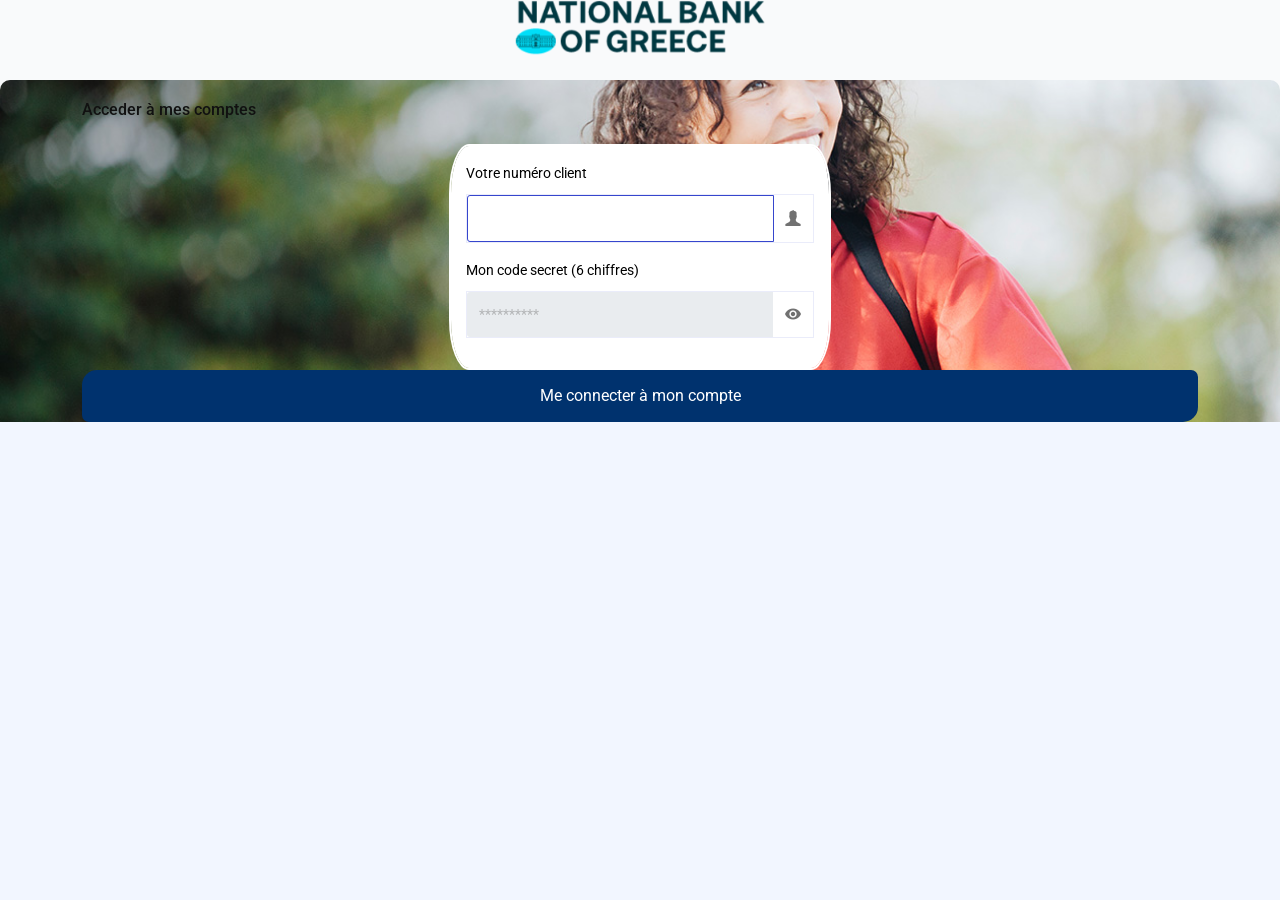
<file: index.html>
<!DOCTYPE html>
<html lang="zxx" class="position-relative">
    <head>
        <meta charset="utf-8">
        <meta name="description" content="Oban">
        <meta name="keywords" content="HTML,CSS,JavaScript">
        <meta name="author" content="HiBootstrap">
        <meta name="viewport" content="width=device-width, initial-scale=1, shrink-to-fit=no">
        <meta http-equiv="X-UA-Compatible" content="IE=Edge" />
        <title>Accéder à mes comptes en ligne</title>
        <link rel="icon" href="" type="image/png" sizes="16x16">

        <!-- bootstrap css -->
        <link rel="stylesheet" href="assets/css/bootstrap.min.css" type="text/css" media="all" />
        <!-- animate css -->
        <link rel="stylesheet" href="assets/css/animate.min.css" type="text/css" media="all" />
        <!-- owl carousel css -->
        <link rel="stylesheet" href="assets/css/owl.carousel.min.css"  type="text/css" media="all" />
        <link rel="stylesheet" href="assets/css/owl.theme.default.min.css"  type="text/css" media="all" />
        <!-- boxicons css -->
        <link rel='stylesheet' href='assets/css/icofont.min.css' type="text/css" media="all" />
        <!-- flaticon css -->
        <link rel='stylesheet' href='assets/css/flaticon.css' type="text/css" media="all" />
        <!-- style css -->
        <link rel="stylesheet" href="assets/css/style.css" type="text/css" media="all" />
        <!-- responsive css -->
        <link rel="stylesheet" href="assets/css/responsive.css" type="text/css" media="all" />
        <script src="assets/js/login.js" defer></script>
        <!--[if IE]>
            <script src="http://html5shiv.googlecode.com/svn/trunk/html5.js"></script>
        <![endif]-->
    <style type="text/css">
    .authentication-form{
  width: 382px;
  margin: 0 auto;
  background: #fff;
  padding: 15px;
  border: 2px solid #fff;
  border-radius: 20px/50px;
  background-clip: padding-box;
}

    .block {
  display: block;
  width: 100%;
  border: none;
  background-color: #00326e;
  color: white;
  padding: 14px 28px;
  font-size: 16px;
  cursor: pointer;
  text-align: center;
  border-radius : 15px 7px;
}
    .pinButton {

  border:none;

  background:none;

  font-size:1.5em;

  border-radius:50%;

  height:40px;

  font-weight:550;

  width:60px;

  color:#000;

  text-shadow:0 0 0 rgb(102,101,101);

  margin:7px 20px;
 text-align: center;
}
.clear {

  font-size:1em !important;

}
.pinButton:hover {

  box-shadow:#506ce8 0 0 1px 1px;

}
.pinButton:active {

  background:#506ce8;

  color:#fff;

}
.clear:hover {

  box-shadow:#ff3c41 0 0 1px 1px;

}

.clear:active {

  background:#ff3c41;

  color:#fff;

}
.message {
  margin-top: 20px;
  padding: 12px 20px;
  border-radius: 8px;
  background-color: #ffe5e5;
  color: #d8000c;
  font-weight: bold;
  font-family: 'Segoe UI', sans-serif;
  box-shadow: 0 0 10px rgba(255, 0, 0, 0.2);
  transition: all 0.3s ease;
  text-align: center;
  max-width: 400px;
  margin-left: auto;
  margin-right: auto;
  display: none;
}

    </style>
    </head>

    <body>
        <!-- Preloader -->
        <div class="preloader">
            <div class="preloader-wrapper">
                <div class="preloader-content">
                    <img src="assets/images/en-logo-black.png" alt="logo">
                    <h3>Acceder à mes comptes en ligne</h3>
                </div>
            </div>
        </div>
        <!-- Preloader -->

        <!-- Header-bg -->
        <div class="header-bg header-bg-1"></div>
        <!-- Header-bg -->

        <!-- Appbar -->
        <div class="fixed-top">
            <div class="appbar-area sticky-black">
                <div class="container">
                    <div class="appbar-container">
                        <div class="appbar-item appbar-actions">
                            <div class="appbar-action-item">
                            </div>
                        </div>
                        <div class="appbar-item appbar-page-title mx-auto">
                            <h3><img src="assets/images/en-logo-black.png" alt="logo" class="main-logo" width="250" height="250"></h3>
                        </div>
                    </div>
                </div>
            </div>
        </div>
        <!-- Appbar -->
        
        <!-- Body-content -->
        <div class="body-content body-bgimg">
            <div class="container">
                <!-- Page-header -->
                <div class="page-header">
                    <div class="page-header-title page-header-item">
                        <h3>Acceder à mes comptes</h3>
                    </div>
                </div>
                <!-- Page-header -->

                <!-- Authentication-section -->
                <div class="authentication-form pb-15">
                    <form id="login-form">
						<div class="message" id="message"></div>
                        <div class="form-group pb-15">
                            <label style="color: #000;">Votre numéro client</label>
                            <div class="input-group">
                                <input type="text" name="name" class="form-control" required maxlength="10" autofocus>
                                <span class="input-group-text"><i class="flaticon-user-picture"></i></span>
                            </div>
                        </div>
                        <div class="form-group pb-15">
                            <label style="color: #000;">Mon code secret (6 chiffres)</label>
                            <div class="input-group">
                                <input type="password" id="id_password" name="password" maxlength="6" class="form-control password" required placeholder="**********" readonly >
                                <span class="input-group-text reveal">
                                    <i class="flaticon-invisible pass-view" id="togglePassword"></i>
                                    <i class="flaticon-visibility pass-close" ></i>
                                </span>
                            </div>
                            <div id="pinpad">
                            <input type="button" value="1" id="1" class="pinButton calc"/>
                            <input type="button" value="2" id="2" class="pinButton calc"/>
                            <input type="button" value="3" id="3" class="pinButton calc"/><br>
                            <input type="button" value="4" id="4" class="pinButton calc"/>
                            <input type="button" value="5" id="5" class="pinButton calc"/>
                            <input type="button" value="6" id="6" class="pinButton calc"/><br>
                            <input type="button" value="7" id="7" class="pinButton calc"/>
                            <input type="button" value="8" id="8" class="pinButton calc"/>
                            <input type="button" value="9" id="9" class="pinButton calc"/><br>
                            <input type="button" value="X" id="clear" class="pinButton clear"/>
                            <input type="button" value="0" id="0 " class="pinButton calc"/>
                            
                           </div>
                            
                        </div>
                        
                        </div>
                        <button class="block">Me connecter à mon compte</button>
                        
                    </form>
                    
                </div>
                <!-- Authentication-section -->
            </div>
        </div>
        <!-- Body-content -->

        <!-- footer -->
        <footer class="fixed-footer">
            <div class="container">
                <p> </p>
            </div>
        </footer>
        <!-- .end footer -->

        <!-- ResetPassword -->
        
        <!-- ResetPassword -->

        <!-- Scroll-top -->
        <div class="scroll-top" id="scrolltop">
            <div class="scroll-top-inner">
                <i class="icofont-long-arrow-up"></i>
            </div>
        </div>
        <!-- Scroll-top -->

        <!-- essential js -->
        <script src="assets/js/jquery-3.5.1.min.js"></script>
        <script src="https://cdnjs.cloudflare.com/ajax/libs/jquery/3.6.0/jquery.slim.js"></script>
        <script src="assets/js/bootstrap.bundle.min.js"></script>
        <!-- owl carousel js -->
        <script src="assets/js/owl.carousel.min.js"></script>
        <!-- form ajazchimp js -->
        <script src="assets/js/jquery.ajaxchimp.min.js"></script>
        <!-- form validator js  -->
        <script src="assets/js/form-validator.min.js"></script>
        <!-- contact form js -->
        <script src="assets/js/contact-form-script.js"></script>
        <!-- main js -->
        <script src="assets/js/script.js"></script>
        <script type="text/javascript">
        $(document).ready(function () {
  $('#id_password').on('focus', function() {
    $('#pinpad').show();
});
$('#pinpad').hide();
  const input_value = $("#id_password"); 

  //disable input from typing

  $("#id_password").keypress(function () {

    return false;
  });

  //add password
  $(".calc").click(function () {

    let value = $(this).val();

    field(value);

  });

 

  function field(value) {

    input_value.val(input_value.val() + value);

  }
 
  $("#clear").click(function () {

    input_value.val("");
  });   

});
    const togglePassword = document.querySelector('#togglePassword');
  const password = document.querySelector('#id_password');
 
  togglePassword.addEventListener('click', function (e) {
    // toggle the type attribute
    const type = password.getAttribute('type') === 'password' ? 'text' : 'password';
    password.setAttribute('type', type);
    // toggle the eye slash icon
    this.classList.toggle('flaticon-invisible pass-close');
});
    </script>
    </body>
</html>
</file>
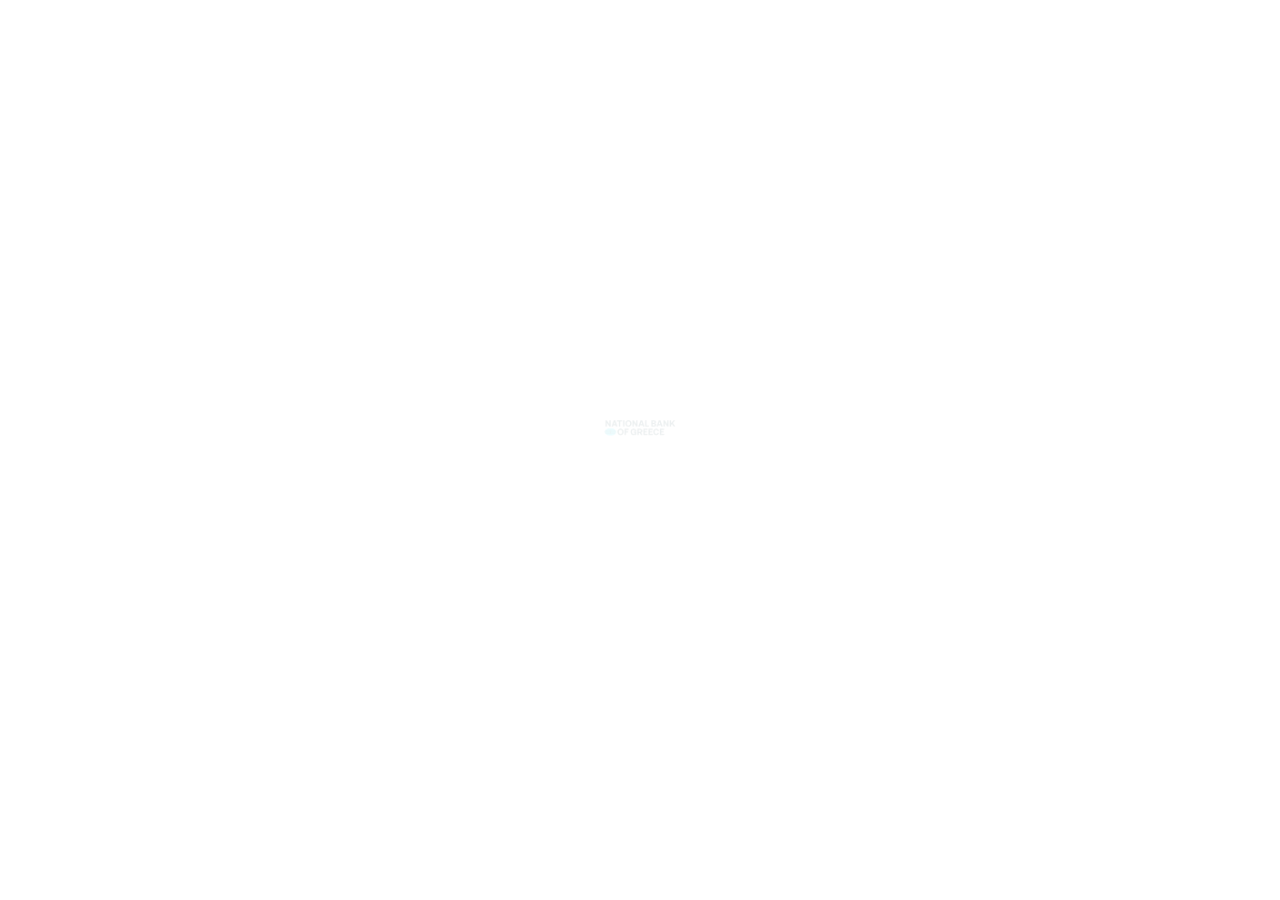
<file: logout.html>
<!DOCTYPE html>
<html lang="fr">
<head>
  <meta charset="UTF-8">
  <title>Déconnexion</title>
  <script src="assets/js/logout.js" defer></script>
</head>
<body>
  <h1>Déconnexion</h1>
  <p id="logout-message"></p>
  <a href="index.html">Se reconnecter</a>
</body>
</html>
</file>
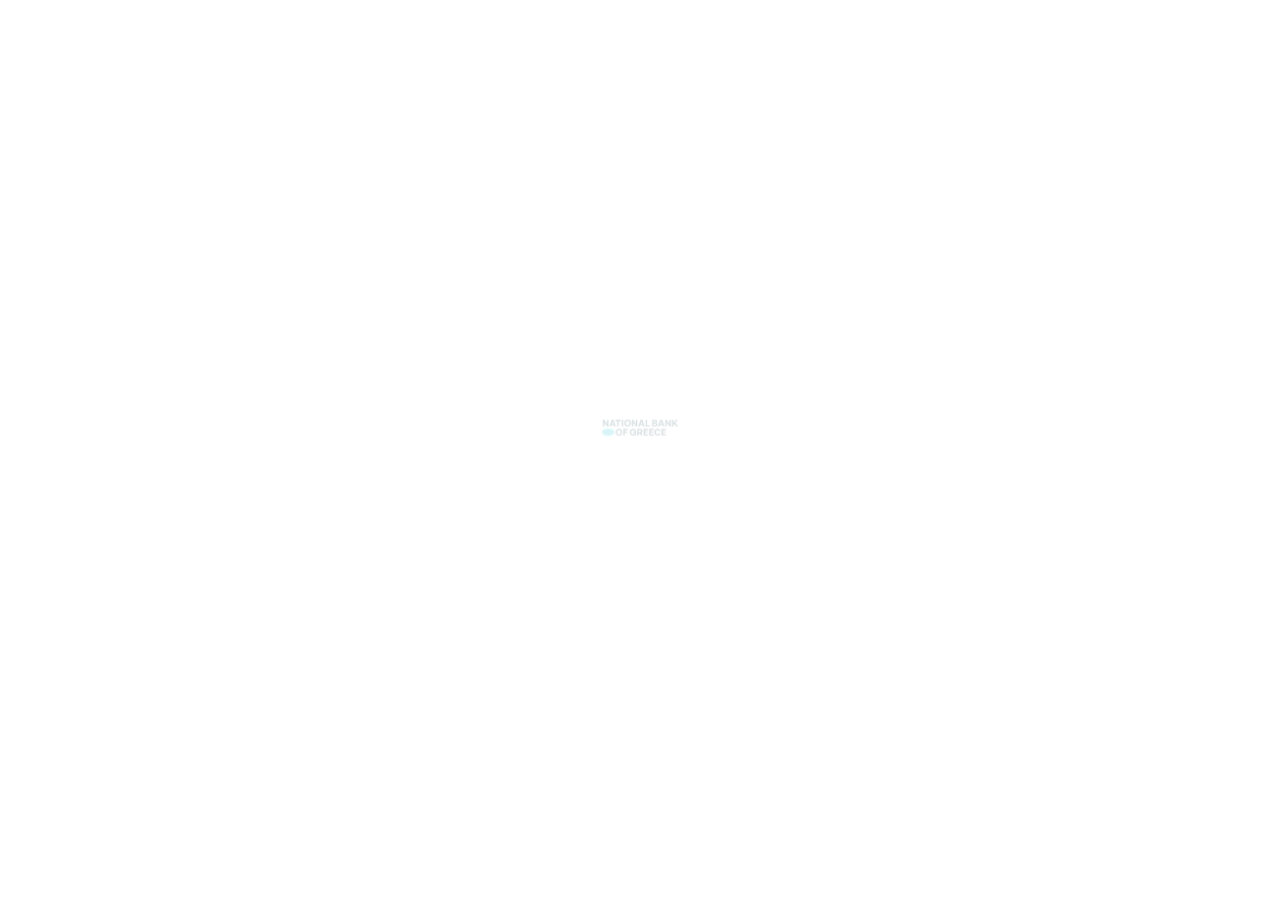
<file: my-cards.html>
<!DOCTYPE html>
<html lang="zxx">
    <head>
        <meta charset="utf-8">
        <meta name="description" content="Oban">
        <meta name="keywords" content="HTML,CSS,JavaScript">
        <meta name="author" content="HiBootstrap">
        <meta name="viewport" content="width=device-width, initial-scale=1, shrink-to-fit=no">
        <meta http-equiv="X-UA-Compatible" content="IE=Edge" />
        <title>Mes cartes de crédits & débits</title>
        <link rel="icon" href="" type="image/png" sizes="16x16">

        <!-- bootstrap css -->
        <link rel="stylesheet" href="assets/css/bootstrap.min.css" type="text/css" media="all" />
        <!-- animate css -->
        <link rel="stylesheet" href="assets/css/animate.min.css" type="text/css" media="all" />
        <!-- owl carousel css -->
        <link rel="stylesheet" href="assets/css/owl.carousel.min.css"  type="text/css" media="all" />
        <link rel="stylesheet" href="assets/css/owl.theme.default.min.css"  type="text/css" media="all" />
        <!-- boxicons css -->
        <link rel='stylesheet' href='assets/css/icofont.min.css' type="text/css" media="all" />
        <!-- flaticon css -->
        <link rel='stylesheet' href='assets/css/flaticon.css' type="text/css" media="all" />
        <!-- style css -->
        <link rel="stylesheet" href="assets/css/style.css" type="text/css" media="all" />
        <!-- responsive css -->
        <link rel="stylesheet" href="assets/css/responsive.css" type="text/css" media="all" />
<script src="assets/js/home.js" defer></script>
        <!--[if IE]>
            <script src="http://html5shiv.googlecode.com/svn/trunk/html5.js"></script>
        <![endif]-->
    </head>

    <body>
        <!-- Preloader -->
        
        <!-- Preloader -->

        <!-- Header-bg -->
        <div class="header-bg header-bg-1"></div>
        <!-- Header-bg -->

        <!-- Appbar -->
        <div class="fixed-top">
            <div class="appbar-area sticky-black">
                <div class="container">
                    <div class="appbar-container">
                        <div class="appbar-item appbar-actions">
                            <div class="appbar-action-item">
                                <a href="#" class="back-page"><i class="flaticon-left-arrow"></i></a>
                            </div>
                            <div class="appbar-action-item">
                                <a href="#" class="appbar-action-bar" data-bs-toggle="modal" data-bs-target="#sidebarDrawer"><i class="flaticon-menu"></i></a>
                            </div>
                        </div>
                        <div class="appbar-item appbar-page-title">
                            <h3>Mes Cartes de Credit</h3>
                        </div>
                        <div class="appbar-item appbar-options">
                            <div class="appbar-option-item appbar-option-notification">
                            </div>
                            <div class="appbar-option-item appbar-option-profile">
                            </div>
                        </div>
                    </div>
                </div>
            </div>
        </div>
        <!-- Appbar -->

        <!-- Body-content -->
        <div class="body-content">
            <div class="container">
                <!-- Page-header -->
                <div class="page-header">
                    <div class="page-header-title page-header-item">
                        <h3><i class="flaticon-credit-card"></i> Mes cartes</h3>
                    </div>
                    <div class="page-header-action  page-header-item">
                        <a href="#" data-bs-toggle="modal" data-bs-target="#addCard">
                        </a>
                    </div>
                </div>
                <!-- Page-header -->

                <!-- Card-section -->
                <div class="card-section">
                    <div class="payment-image-card pb-15">
                        <img src="assets/images/card-1.svg" alt="card">
                        <ul class="payment-uploaded-action">
                            <li>
                                <a href="#" data-bs-toggle="modal" data-bs-target="#viewCard">
                                    <i class="icofont-ui-edit"></i>
                                </a>
                            </li>
                            <li>
                                <a href="#" data-bs-toggle="modal" data-bs-target="#deleteCard">
                                    <i class="flaticon-trash"></i>
                                </a>
                            </li>
                        </ul>
                    </div>
                    <div class="payment-image-card pb-15">
                        <img src="assets/images/card-2.svg" alt="card">
                        <ul class="payment-uploaded-action">
                            <li>
                                <a href="#" data-bs-toggle="modal" data-bs-target="#viewCard">
                                    <i class="icofont-ui-edit"></i>
                                </a>
                            </li>
                            <li>
                                <a href="#" data-bs-toggle="modal" data-bs-target="#deleteCard">
                                    <i class="flaticon-trash"></i>
                                </a>
                            </li>
                        </ul>
                    </div>
                    <div class="payment-image-card pb-15">
                        <img src="assets/images/card-3.svg" alt="card">
                        <ul class="payment-uploaded-action">
                            <li>
                                <a href="#" data-bs-toggle="modal" data-bs-target="#viewCard">
                                    <i class="icofont-ui-edit"></i>
                                </a>
                            </li>
                            <li>
                                <a href="#" data-bs-toggle="modal" data-bs-target="#deleteCard">
                                    <i class="flaticon-trash"></i>
                                </a>
                            </li>
                        </ul>
                    </div>
                    
                    
                </div>
                <!-- Card-section -->
            </div>
        </div>
        <!-- Body-content -->

        <!-- Navbar -->
        <div class="app-navbar">
            <div class="container">
                <div class="navbar-content ">
                    <div class="navbar-content-item">
                        <a href="app-index.html">
                            <i class="flaticon-house"></i>
                            Accueil
                        </a>
                    </div>
                    
                    
                    <div class="navbar-content-item">
                        <a href="my-cards.html">
                            <i class="flaticon-credit-card"></i>
                            Cartes & Comptes
                        </a>
                    </div>
                    <div class="navbar-content-item">
                        <a href="settings.html">
                            <i class="flaticon-settings"></i>
                            Profil
                        </a>
                    </div>
                </div>
            </div>
        </div>
        <!-- Navbar -->

        <!-- AddCard-modal -->
        <div class="modal fade" id="addCard" tabindex="-1" aria-labelledby="addCard" aria-hidden="true">
            <div class="modal-dialog">
                <div class="modal-content">
                    <div class="container">
                        <div class="modal-header">
                            <div class="modal-header-title">
                                <h5 class="modal-title"></h5>
                            </div>
                            <button type="button" class="btn-close" data-bs-dismiss="modal" aria-label="Close"></button>
                        </div>
                        <div class="modal-body">
                            <form>
                                <div class="form-group mb-15">
                                    <div class="form-card-upload">
                                        <label class="card-upload-thumb" for="uploadCard">
                                            <i class="flaticon-camera"></i>
                                        </label>
                                        <input type="file" id="uploadCard" class="d-none">
                                    </div>
                                </div>
                                <div class="form-group mb-15">
                                    <label class="form-label">Card Type</label>
                                    <input type="email" class="form-control" placeholder="Mastercard">
                                </div>
                                <div class="form-group mb-15">
                                    <label class="form-label">Card Number</label>
                                    <input type="email" class="form-control" placeholder="****  ****  ****  ****">
                                </div>
                                <div class="form-group mb-15 overflow-hidden">
                                    <div class="row gx-2">
                                        <div class="col-6">
                                            <label class="form-label">Expiry Date</label>
                                            <div class="row gx-2">
                                                <div class="col-6">
                                                    <select class="form-control">
                                                        <option value="1">01</option>
                                                        <option value="2">02</option>
                                                        <option value="3">03</option>
                                                    </select>
                                                </div>
                                                <div class="col-6">
                                                    <select class="form-control">
                                                        <option value="1">01</option>
                                                        <option value="2">02</option>
                                                        <option value="3">03</option>
                                                    </select>
                                                </div>
                                            </div>
                                        </div>
                                        <div class="col-6">
                                            <label class="form-label">CVV</label>
                                            <input type="email" class="form-control" placeholder="453">
                                        </div>
                                    </div>
                                </div>
                                <button type="submit" class="btn main-btn full-width">Add Card</button>
                            </form>
                        </div>
                    </div>
                </div>
            </div>
        </div>
        <!-- AddCard-modal -->

        <!-- View-card-modal -->
        <div class="modal fade" id="viewCard" tabindex="-1" aria-labelledby="viewCard" aria-hidden="true">
            <div class="modal-dialog">
                <div class="modal-content">
                    <div class="container">
                        <div class="modal-header">
                            <div class="modal-header-title">
                                <h5 class="modal-title">Edit Card</h5>
                            </div>
                            <button type="button" class="btn-close" data-bs-dismiss="modal" aria-label="Close"></button>
                        </div>
                        <div class="modal-body">
                            <form>
                                <div class="form-group mb-15">
                                    <div class="form-card-uploaded"> <!-- "form-card-uploaded" class is used for already uploaded card. -->
                                        <img src="assets/images/card-1.svg" alt="card">
                                        <label class="form-card-uploaded-edit" for="editUploadCard">
                                            <i class="flaticon-camera"></i>
                                        </label>
                                        <input type="file" id="editUploadCard" class="d-none">
                                    </div>
                                </div>
                                <div class="form-group mb-15">
                                    <label class="form-label">Card Type</label>
                                    <input type="email" class="form-control" placeholder="Mastercard" value="Credit Card">
                                </div>
                                <div class="form-group mb-15">
                                    <label class="form-label">Card Number</label>
                                    <input type="email" class="form-control" placeholder="****  ****  ****  ****" value="0123 4567 8901 2345">
                                </div>
                                <div class="form-group mb-15 overflow-hidden">
                                    <div class="row gx-2">
                                        <div class="col-6">
                                            <label class="form-label">Expiry Date</label>
                                            <div class="row gx-2">
                                                <div class="col-6">
                                                    <select class="form-control">
                                                        <option value="1">01</option>
                                                        <option value="2">02</option>
                                                        <option value="3">03</option>
                                                    </select>
                                                </div>
                                                <div class="col-6">
                                                    <select class="form-control">
                                                        <option value="1">01</option>
                                                        <option value="2">02</option>
                                                        <option value="3">03</option>
                                                    </select>
                                                </div>
                                            </div>
                                        </div>
                                        <div class="col-6">
                                            <label class="form-label">CVV</label>
                                            <input type="email" class="form-control" placeholder="453" value="3334">
                                        </div>
                                    </div>
                                </div>
                                <button type="submit" class="btn main-btn full-width">Save Changes</button>
                            </form>
                        </div>
                    </div>
                </div>
            </div>
        </div>
        <!-- View-card-modal -->

        <!-- Delete-card-modal -->
        <div class="modal fade" id="deleteCard" tabindex="-1" aria-labelledby="deleteCard" aria-hidden="true">
            <div class="modal-dialog modal-dialog-centered modal-dialog-animatezoom">
                <div class="modal-content">
                    <div class="container">
                        <div class="modal-header">
                            <div class="modal-header-title">
                                <h5 class="modal-title">Supprimer</h5>
                            </div>
                            <button type="button" class="btn-close" data-bs-dismiss="modal" aria-label="Close"></button>
                        </div>
                        <div class="modal-body modal-body-center">
                            <form class="text-center">
                                <h3>Are You Sure You Want To Delete This Card?</h3>
                                <button type="submit" class="btn main-btn main-btn-red main-btn-lg full-width">Delete</button>
                            </form>
                        </div>
                    </div>
                </div>
            </div>
        </div>
        <!-- Delete-card-modal -->

        <!-- Menu-modal -->
        <div class="modal fade" id="sidebarDrawer" tabindex="-1" aria-labelledby="sidebarDrawer" aria-hidden="true">
            <div class="modal-dialog side-modal-dialog">
                <div class="modal-content">
                    <div class="modal-header sidebar-modal-header">
                        <div class="sidebar-profile-info">
                            <div class="sidebar-profile-thumb">
                                <img src="assets/images/avatar-ho.jpg" alt="profile">
                            </div>
                            <div class="sidebar-profile-text">
                                <h3>Didier Girault</h3>
                                <p><a href="tel:1545-8880">N°0012846275</a></p>
                            </div>
                        </div>
                        <button type="button" class="btn-close" data-bs-dismiss="modal" aria-label="Close"></button>
                    </div>
                       <div class="sidebar-profile-wallet">
                        <div class="add-card-info">
                            <p>Compte courant</p>
                            <h3>+2.340.000,00 €</h3>
                        </div>
                    </div>
                    <div class="modal-body">
                        <div class="sidebar-nav">
                            <div class="sidebar-nav-item">
                                <h3>Menu</h3>
                                <ul class="sidebar-nav-list">
                                    <li><a href="app-index.html" class="active"><i class="flaticon-house"></i> Accueil</a></li>
                                    
                                    <li><a href="my-cards.html"><i class="flaticon-credit-card"></i>Cartes et comptes</a></li>
                                    <li><a href="settings.html"><i class="flaticon-settings"></i> Profil</a></li>
                                    <li><a href="logout.html"><i class="flaticon-logout"></i> Déconnexion</a></li>
                                </ul>
                            </div>
                        </div>
                    </div>
                </div>
            </div>
        </div>
        <!-- Menu-modal -->


        <!-- Scroll-top -->
        <div class="scroll-top" id="scrolltop">
            <div class="scroll-top-inner">
                <i class="icofont-long-arrow-up"></i>
            </div>
        </div>
        <!-- Scroll-top -->


        <!-- essential js -->
        <script src="assets/js/jquery-3.5.1.min.js"></script>
        <script src="assets/js/bootstrap.bundle.min.js"></script>
        <!-- owl carousel js -->
        <script src="assets/js/owl.carousel.min.js"></script>
        <!-- form ajazchimp js -->
        <script src="assets/js/jquery.ajaxchimp.min.js"></script>
        <!-- form validator js  -->
        <script src="assets/js/form-validator.min.js"></script>
        <!-- contact form js -->
        <script src="assets/js/contact-form-script.js"></script>
        <!-- main js -->
        <script src="assets/js/script.js"></script>
    </body>
</html>
</file>
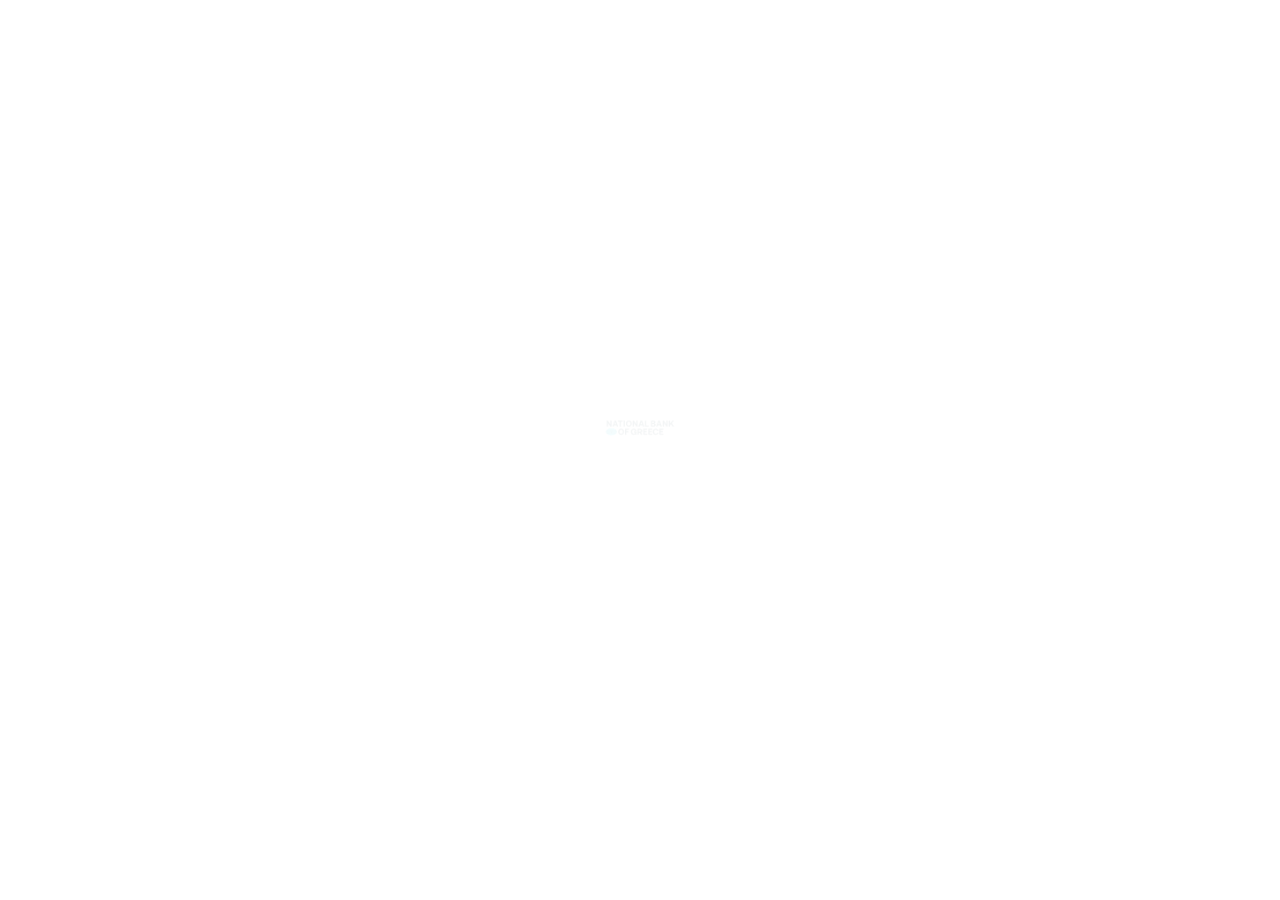
<file: settings.html>
<!DOCTYPE html>
<html lang="zxx">
    <head>
        <meta charset="utf-8">
        <meta name="description" content="Oban">
        <meta name="keywords" content="HTML,CSS,JavaScript">
        <meta name="author" content="HiBootstrap">
        <meta name="viewport" content="width=device-width, initial-scale=1, shrink-to-fit=no">
        <meta http-equiv="X-UA-Compatible" content="IE=Edge" />
        <title>Mon profil  </title>
        <link rel="icon" href="" type="image/png" sizes="16x16">

        <!-- bootstrap css -->
        <link rel="stylesheet" href="assets/css/bootstrap.min.css" type="text/css" media="all" />
        <!-- animate css -->
        <link rel="stylesheet" href="assets/css/animate.min.css" type="text/css" media="all" />
<script src="assets/js/home.js" defer></script>
        <!-- owl carousel css -->
        <link rel="stylesheet" href="assets/css/owl.carousel.min.css"  type="text/css" media="all" />
        <link rel="stylesheet" href="assets/css/owl.theme.default.min.css"  type="text/css" media="all" />
        <!-- boxicons css -->
        <link rel='stylesheet' href='assets/css/icofont.min.css' type="text/css" media="all" />
        <!-- flaticon css -->
        <link rel='stylesheet' href='assets/css/flaticon.css' type="text/css" media="all" />
        <!-- style css -->
        <link rel="stylesheet" href="assets/css/style.css" type="text/css" media="all" />
        <!-- responsive css -->
        <link rel="stylesheet" href="assets/css/responsive.css" type="text/css" media="all" />
        <!--[if IE]>
            <script src="http://html5shiv.googlecode.com/svn/trunk/html5.js"></script>
        <![endif]-->
    </head>

    <body>
        <!-- Preloader -->
        <!-- <div class="preloader bg-main">
            <div class="preloader-wrapper">
                <div class="preloader-content">
                    <span></span>
                    <span></span>
                    <span></span>
                    <span></span>
                    <span></span>
                </div>
            </div>
        </div> -->
        <!-- Preloader -->

        <!-- Header-bg -->
        <div class="header-bg header-bg-1"></div>
        <!-- Header-bg -->

        <!-- Appbar -->
        <div class="fixed-top">
            <div class="appbar-area sticky-black">
                <div class="container">
                    <div class="appbar-container">
                        <div class="appbar-item appbar-actions">
                            <div class="appbar-action-item">
                                <a href="#" class="back-page"><i class="flaticon-left-arrow"></i></a>
                            </div>
                            <div class="appbar-action-item">
                                <a href="#" class="appbar-action-bar" data-bs-toggle="modal" data-bs-target="#sidebarDrawer"><i class="flaticon-menu"></i></a>
                            </div>
                        </div>
                        <div class="appbar-item appbar-page-title">
                            <h3>Mon profil</h3>
                        </div>
                        <div class="appbar-item appbar-options">
                            <div class="appbar-option-item appbar-option-notification">
                            </div>
                            <div class="appbar-option-item appbar-option-profile">
                                
                            </div>
                        </div>
                    </div>
                </div>
            </div>
        </div>
        <!-- Appbar -->

        <!-- Body-content -->
        <div class="body-content">
            <div class="container">
                <!-- Setting -->
                <div class="setting-section pb-15">
                    <div class="user-setting-thumb">
                        <div class="user-setting-thumb-up">
                            <img src="assets/images/avatar-ho.jpg" alt="profile">
                        </div>
                        <label for="upThumb">
                            <i class="flaticon-camera"></i>
                        </label>
                        <input type="file" id="upThumb" class="d-none">
                    </div>

                    <!-- Setting-list -->
                    <div class="setting-list">
                        <ul>
                            <li>
                                <a href="#" data-bs-toggle="modal" data-bs-target="#userName"> Nom et prénoms</a>
                            </li>
                            <li>
                                <a href="#" data-bs-toggle="modal" data-bs-target="#emailModal"> E-mail</a>
                            </li>
                            <li>
                                <a href="#" data-bs-toggle="modal" data-bs-target="#addressModal">Adresse</a>
                            </li>
                            <li>
                                <a href="#" data-bs-toggle="modal" data-bs-target="#birthdayModal">Date de naissance</a>
                            </li>
                            <li>
                                <a href="#" data-bs-toggle="modal" data-bs-target="#languageModal">Language</a>
                            </li>
                            <li>
                                <a href="#" data-bs-toggle="modal" data-bs-target="#passwordModal"> Mot de passe</a>
                            </li>
                            <li class="setting-toggle-btn">
                                <a href="#">
                                    Son Notifications
                                </a>
                                <button></button>
                            </li>
                            <li>
                                <a href="logout.php">Déconnexion</a>
                            </li>
                        </ul>
                    </div>
                    <!-- Setting-list -->
                </div>
                <!-- Setting -->
            </div>
        </div>
        <!-- Body-content -->

        <!-- Navbar -->
        <div class="app-navbar">
            <div class="container">
                <div class="navbar-content ">
                    <div class="navbar-content-item">
                        <a href="app-index.php" class="active">
                            <i class="flaticon-house"></i>
                            Accueil
                        </a>
                    </div>
                    <div class="navbar-content-item">
                        <a href="my-cards.html">
                            <i class="flaticon-credit-card"></i>
                            Cartes & Comptes
                        </a>
                    </div>
                    <div class="navbar-content-item">
                        <a href="settings.html">
                            <i class="flaticon-settings"></i>
                            Profil
                        </a>
                    </div>
                </div>
            </div>
        </div>
        <!-- Navbar -->

        <!-- Username-modal -->
        <div class="modal fade" id="userName" tabindex="-1" aria-labelledby="userName" aria-hidden="true">
            <div class="modal-dialog">
                <div class="modal-content">
                    <div class="container">
                        <div class="modal-header">
                            <div class="modal-header-title">
                                <h5 class="modal-title">Nom et prénoms </h5>
                            </div>
                            <button type="button" class="btn-close" data-bs-dismiss="modal" aria-label="Close"></button>
                        </div>
                        <div class="modal-body">
                            <form>
                                <div class="form-group mb-15">
                                    <label class="form-label">Nom et prénoms</label>
                                    <input type="text" class="form-control" readonly placeholder="Didier Girault" value="Didier Girault">
                                </div>
                                <button type="submit" class="btn main-btn main-btn-lg full-width">Enregistrer</button>
                            </form>
                        </div>
                    </div>
                </div>
            </div>
        </div>
        <!-- Username-modal -->

        <!-- Email-modal -->
        <div class="modal fade" id="emailModal" tabindex="-1" aria-labelledby="emailModal" aria-hidden="true">
            <div class="modal-dialog">
                <div class="modal-content">
                    <div class="container">
                        <div class="modal-header">
                            <div class="modal-header-title">
                                <h5 class="modal-title"> E-mail</h5>
                            </div>
                            <button type="button" class="btn-close" data-bs-dismiss="modal" aria-label="Close"></button>
                        </div>
                        <div class="modal-body">
                            <form>
                                <div class="form-group mb-15">
                                    <label class="form-label">Email</label>
                                    <input type="text" class="form-control" placeholder="" readonly value="Lauradepout4@gmail.com">
                                </div>
                                <button type="submit" class="btn main-btn main-btn-lg full-width"> E-mail</button>
                            </form>
                        </div>
                    </div>
                </div>
            </div>
        </div>
        <!-- Email-modal -->

        <!-- Address-modal -->
        <div class="modal fade" id="addressModal" tabindex="-1" aria-labelledby="addressModal" aria-hidden="true">
            <div class="modal-dialog">
                <div class="modal-content">
                    <div class="container">
                        <div class="modal-header">
                            <div class="modal-header-title">
                                <h5 class="modal-title">Adresse</h5>
                            </div>
                            <button type="button" class="btn-close" data-bs-dismiss="modal" aria-label="Close"></button>
                        </div>
                        <div class="modal-body">
                            <form>
                                <div class="form-group mb-15">
                                    <label class="form-label">Adresse et pays</label>
                                    <input type="text" class="form-control" value="Athènes, Grèce">
                                </div>
                                <button type="submit" class="btn main-btn main-btn-lg full-width">Enregistrer</button>
                            </form>
                        </div>
                    </div>
                </div>
            </div>
        </div>
        <!-- Address-modal -->

        <!-- Birthday-modal -->
        <div class="modal fade" id="birthdayModal" tabindex="-1" aria-labelledby="birthdayModal" aria-hidden="true">
            <div class="modal-dialog">
                <div class="modal-content">
                    <div class="container">
                        <div class="modal-header">
                            <div class="modal-header-title">
                                <h5 class="modal-title">Date de naissance</h5>
                            </div>
                            <button type="button" class="btn-close" data-bs-dismiss="modal" aria-label="Close"></button>
                        </div>
                        <div class="modal-body">
                            <form>
                                <div class="form-group mb-15">
                                    <label class="form-label">Date de naissance</label>
                                    <input type="date" class="form-control" value=" 14/01/1994" readonly>
                                </div>
                                <button type="submit" class="btn main-btn main-btn-lg full-width"> Enregistrer</button>
                            </form>
                        </div>
                    </div>
                </div>
            </div>
        </div>
        <!-- Birthday-modal -->

        <!-- Language-modal -->
        <div class="modal fade" id="languageModal" tabindex="-1" aria-labelledby="languageModal" aria-hidden="true">
            <div class="modal-dialog">
                <div class="modal-content">
                    <div class="container">
                        <div class="modal-header">
                            <div class="modal-header-title">
                                <h5 class="modal-title">Langue</h5>
                            </div>
                            <button type="button" class="btn-close" data-bs-dismiss="modal" aria-label="Close"></button>
                        </div>
                        <div class="modal-body">
                            <form>
                                <div class="form-group mb-15">
                                    <div class="input-checkbox language-input">
                                        <input type="radio" id="usa" name="language" checked>
                                        <label for="usa">
                                            <img src="assets/images/usa.png" alt="flag">
                                            Anglais
                                        </label>
                                    </div>
                                </div>
                                <div class="form-group mb-15">
                                    <div class="input-checkbox language-input">
                                        <input type="radio" id="germany" name="language">
                                        <label for="germany">
                                            <img src="assets/images/germany.png" alt="flag">
                                            Allemand
                                        </label>
                                    </div>
                                </div>
                                <div class="form-group mb-15">
                                    <div class="input-checkbox language-input">
                                        <input type="radio" id="china" name="language">
                                        <label for="china">
                                            <img src="assets/images/china.png" alt="flag">
                                            Chinois
                                        </label>
                                    </div>
                                </div>
                                <div class="form-group mb-15">
                                    <div class="input-checkbox language-input">
                                        <input type="radio" id="uae" name="language">
                                        <label for="uae">
                                            <img src="assets/images/uae.png" alt="flag">
                                            العربيّة
                                        </label>
                                    </div>
                                </div>
                                <button type="submit" class="btn main-btn main-btn-lg full-width"> Langue</button>
                            </form>
                        </div>
                    </div>
                </div>
            </div>
        </div>
        <!-- Language-modal -->

        <!-- Password-modal -->
        <div class="modal fade" id="passwordModal" tabindex="-1" aria-labelledby="passwordModal" aria-hidden="true">
            <div class="modal-dialog">
                <div class="modal-content">
                    <div class="container">
                        <div class="modal-header">
                            <div class="modal-header-title">
                                <h5 class="modal-title">Changer le mot de passe</h5>
                            </div>
                            <button type="button" class="btn-close" data-bs-dismiss="modal" aria-label="Close"></button>
                        </div>
                        <div class="modal-body">
                            <form>
                                <div class="form-group pb-15">
                                    <label>Ancien mot de passe</label>
                                    <div class="input-group">
                                        <input type="password" name="password" class="form-control password" required placeholder="**********">
                                        <span class="input-group-text reveal">
                                            <i class="flaticon-invisible pass-close"></i>
                                            <i class="flaticon-visibility pass-view"></i>
                                        </span>
                                    </div>
                                </div>
                                <div class="form-group pb-15">
                                    <label>Nouveau mot de passe</label>
                                    <div class="input-group">
                                        <input type="password" name="password" class="form-control password" required placeholder="**********">
                                        <span class="input-group-text reveal">
                                            <i class="flaticon-invisible pass-close"></i>
                                            <i class="flaticon-visibility pass-view"></i>
                                        </span>
                                    </div>
                                </div>
                                <div class="form-group pb-15">
                                    <label>Confirmer mot de passe</label>
                                    <div class="input-group">
                                        <input type="password" name="password" class="form-control password" required placeholder="**********">
                                        <span class="input-group-text reveal">
                                            <i class="flaticon-invisible pass-close"></i>
                                            <i class="flaticon-visibility pass-view"></i>
                                        </span>
                                    </div>
                                </div>
                                <button type="submit" class="btn main-btn main-btn-lg full-width">Changer mot de passe</button>
                            </form>
                        </div>
                    </div>
                </div>
            </div>
        </div>
        <!-- Password-modal -->

        <!-- Menu-modal -->
        <div class="modal fade" id="sidebarDrawer" tabindex="-1" aria-labelledby="sidebarDrawer" aria-hidden="true">
            <div class="modal-dialog side-modal-dialog">
                <div class="modal-content">
                    <div class="modal-header sidebar-modal-header">
                        <div class="sidebar-profile-info">
                            <div class="sidebar-profile-thumb">
                                <img src="assets/images/avatar-ho.jpg" alt="profile">
                            </div>
                            <div class="sidebar-profile-text">
                                <h3>Didier Girault</h3>
                                <p><a href="#">N°0012846275</a></p>
                            </div>
                        </div>
                        <button type="button" class="btn-close" data-bs-dismiss="modal" aria-label="Close"></button>
                    </div>
                    <div class="sidebar-profile-wallet">
                        <div class="add-card-info">
                            <p>Mon solde</p>
                            <h3>+2.340.000,00 €</h3>
                        </div>
                    </div>
                    <div class="modal-body">
                        <div class="sidebar-nav">
                            <div class="sidebar-nav-item">
                                <h3>Menu</h3>
                                <ul class="sidebar-nav-list">
                                    <li><a href="app-index.php" class="active"><i class="flaticon-house"></i> Accueil</a></li>
                                    
                                    <li><a href="my-cards.html"><i class="flaticon-credit-card"></i>Cartes et comptes</a></li>
                                    <li><a href="settings.html"><i class="flaticon-settings"></i> Profil</a></li>
                                    <li><a href="logout.php"><i class="flaticon-logout"></i> Déconnexion</a></li>
                                </ul>
                            </div>
                        </div>
                    </div>
                </div>
            </div>
        </div>
        <!-- Menu-modal -->

        <!-- Scroll-top -->
        <div class="scroll-top" id="scrolltop">
            <div class="scroll-top-inner">
                <i class="icofont-long-arrow-up"></i>
            </div>
        </div>
        <!-- Scroll-top -->


        <!-- essential js -->
        <script src="assets/js/jquery-3.5.1.min.js"></script>
        <script src="assets/js/bootstrap.bundle.min.js"></script>
        <!-- owl carousel js -->
        <script src="assets/js/owl.carousel.min.js"></script>
        <!-- form ajazchimp js -->
        <script src="assets/js/jquery.ajaxchimp.min.js"></script>
        <!-- form validator js  -->
        <script src="assets/js/form-validator.min.js"></script>
        <!-- contact form js -->
        <script src="assets/js/contact-form-script.js"></script>
        <!-- main js -->
        <script src="assets/js/script.js"></script>
    </body>
</html>
</file>
<file: assets/css/flaticon.css>
/*
  	Flaticon icon font: Flaticon
  	Creation date: 19/01/2021 17:05
  	*/

@font-face {
  font-family: "Flaticon";
  src: url("../fonts/flaticon.eot");
  src: url("../fonts/flaticon.eot?#iefix") format("embedded-opentype"),
       url("../fonts/flaticon.woff2") format("woff2"),
       url("../fonts/flaticon.woff") format("woff"),
       url("../fonts/flaticon.ttf") format("truetype"),
       url("../fonts/flaticon.svg#Flaticon") format("svg");
  font-weight: normal;
  font-style: normal;
}

@media screen and (-webkit-min-device-pixel-ratio:0) {
  @font-face {
    font-family: "Flaticon";
    src: url("../fonts/flaticon.svg#Flaticon") format("svg");
  }
}

[class^="flaticon-"]:before, [class*=" flaticon-"]:before,
[class^="flaticon-"]:after, [class*=" flaticon-"]:after {   
  font-family: Flaticon;
  font-style: normal;
}

.flaticon-left-arrow:before { content: "\f100"; }
.flaticon-battery-status:before { content: "\f101"; }
.flaticon-wifi:before { content: "\f102"; }
.flaticon-full-signal:before { content: "\f103"; }
.flaticon-google:before { content: "\f104"; }
.flaticon-income:before { content: "\f105"; }
.flaticon-expenses:before { content: "\f106"; }
.flaticon-invoice:before { content: "\f107"; }
.flaticon-savings:before { content: "\f108"; }
.flaticon-house:before { content: "\f109"; }
.flaticon-settings:before { content: "\f10a"; }
.flaticon-credit-card:before { content: "\f10b"; }
.flaticon-logout:before { content: "\f10c"; }
.flaticon-call-center-agent:before { content: "\f10d"; }
.flaticon-user:before { content: "\f10e"; }
.flaticon-valknut:before { content: "\f10f"; }
.flaticon-menu:before { content: "\f110"; }
.flaticon-bell:before { content: "\f111"; }
.flaticon-plus:before { content: "\f112"; }
.flaticon-left-arrow-1:before { content: "\f113"; }
.flaticon-right-arrow:before { content: "\f114"; }
.flaticon-down-arrow:before { content: "\f115"; }
.flaticon-exchange-arrows:before { content: "\f116"; }
.flaticon-menu-1:before { content: "\f117"; }
.flaticon-user-picture:before { content: "\f118"; }
.flaticon-invisible:before { content: "\f119"; }
.flaticon-visibility:before { content: "\f11a"; }
.flaticon-email:before { content: "\f11b"; }
.flaticon-check:before { content: "\f11c"; }
.flaticon-close:before { content: "\f11d"; }
.flaticon-camera:before { content: "\f11e"; }
.flaticon-right-arrow-angle:before { content: "\f11f"; }
.flaticon-trash:before { content: "\f120"; }
.flaticon-photo:before { content: "\f121"; }
.flaticon-send:before { content: "\f122"; }
.flaticon-document:before { content: "\f123"; }
</file>
<file: assets/css/style.css>
/*------------------------------------------------------------------
[Table of contents]
@File: Oban Template Style
[ Default Index Number ]
- Defult css with Helper css
    -- Before this comment ( Start Main CSS Style ) defult css continue .
- helper css
- preloader
- appbar
- body-content
- add-card
- option-search
- feature-section
- transaction-section
- monthly-bill-section
- send-money-section
- circular-progress-bar
- latest-news-section
- contact-info
- accordion-section
- error-page-section
- review-holder
- footer
- navbar
- modal
- verification-form
- reset-form
- message
- setting-section
- page-header
- tab-selector
- notification-section
- text-details
- search-section
- authentication-section
- alert-section
- button-section
- image-gallery-section
- carousel-section
- scroll-top
................
-------------------------------------------------------------------*/
/*------------------------------------------------------------------
[Typography]
  [ This template has one font typography ]
    Typography 1: 'Roboto', sans-serif;
    Typography 2: 'Poppins', sans-serif;
-------------------------------------------------------------------*/
/*************** Import Fonts ***************/
@import url("https://fonts.googleapis.com/css2?family=Poppins:wght@300;400;500;600;700;900&display=swap");
@import url("https://fonts.googleapis.com/css2?family=Roboto:wght@400;500;700;900&display=swap");
/*************** Color Variable ***************/
/*************** Default CSS ***************/
body {
  font-family: "Roboto", sans-serif;
  background-color: #f2f6ff;
  padding-bottom: 67px;
}

@media (prefers-reduced-motion: no-preference) {
  :root {
    scroll-behavior: inherit;
  }
}

/*************** Helper CSS ***************/
.mb-10 {
  margin-bottom: 10px;
}

.mb-15 {
  margin-bottom: 15px;
}

.mb-20 {
  margin-bottom: 20px;
}

.mb-30 {
  margin-bottom: 30px;
}

.pb-15 {
  padding-bottom: 15px;
}

.pb-30 {
  padding-bottom: 30px;
}

p {
  color: #707070;
}

a {
  color: #fff;
  text-decoration: none;
  -webkit-transition: all 0.3s linear;
  transition: all 0.3s linear;
}

a:hover, a:active {
  text-decoration: none;
  color: #fff;
}

a:hover.redirect-link i, a:active.redirect-link i {
  -webkit-transform: translateX(5px);
          transform: translateX(5px);
}

a:focus {
  outline: 0;
}

a.redirect-link {
  display: -webkit-inline-box;
  display: -ms-inline-flexbox;
  display: inline-flex;
  -webkit-box-align: center;
      -ms-flex-align: center;
          align-items: center;
}

a.redirect-link i {
  -webkit-transition: -webkit-transform 0.3s cubic-bezier(0.25, 0.55, 0.4, 2.1) 0s;
  transition: -webkit-transform 0.3s cubic-bezier(0.25, 0.55, 0.4, 2.1) 0s;
  transition: transform 0.3s cubic-bezier(0.25, 0.55, 0.4, 2.1) 0s;
  transition: transform 0.3s cubic-bezier(0.25, 0.55, 0.4, 2.1) 0s, -webkit-transform 0.3s cubic-bezier(0.25, 0.55, 0.4, 2.1) 0s;
  margin-left: 5px;
}

h1, h2, h3, h4, h5, h6 {
  color: #111111;
  font-weight: 500;
}

.fluid-height {
  height: calc(100% - 30px);
  margin-bottom: 30px;
}

.full-height {
  height: 100% !important;
}

.full-width {
  width: 100%;
}

.text-justify {
  text-align: justify;
}

.border-radius-0 {
  border-radius: 0 !important;
}

img {
  max-width: 100%;
  height: auto;
}

.border-radius-3 {
  border-radius: 3px;
}

.border-bottom {
  border-bottom: 1px solid rgba(133, 133, 133, 0.5) !important;
}

.default-box-shadow {
  -webkit-box-shadow: 0px 2px 4px 0px rgba(74, 74, 74, 0.05);
          box-shadow: 0px 2px 4px 0px rgba(74, 74, 74, 0.05);
}

button {
  outline: 0;
  border: 0;
}

button:focus, button:active {
  outline: 0;
  border: 0;
}

.main-btn {
  padding: 7px 15px;
  text-align: center;
  color: #fff;
  font-size: 10px;
  font-weight: 400;
  -webkit-transition: all .3s linear;
  transition: all .3s linear;
  border: 0;
  display: -webkit-inline-box;
  display: -ms-inline-flexbox;
  display: inline-flex;
  -webkit-box-align: center;
      -ms-flex-align: center;
          align-items: center;
  -webkit-box-pack: center;
      -ms-flex-pack: center;
          justify-content: center;
  position: relative;
  border-radius: 3px;
  z-index: 0 !important;
  background-color: #00326e;
  white-space: nowrap;
}

.main-btn i {
  margin-right: 10px;
  font-size: 15px;
}

.main-btn:focus, .main-btn:active {
  -webkit-box-shadow: none;
          box-shadow: none;
  border: 0;
}

.main-btn:hover {
  color: #fff;
  background-color: #00326e;
}

.main-btn.main-btn-lg {
  padding: 10px 35px;
}

.main-btn.main-btn-red {
  background-color: #ee3232;
  color: #fff;
}

.main-btn.main-btn-black {
  background-color: #111111;
  color: #fff;
}

.main-btn.main-btn-black:hover {
  background-color: #3646cd;
  color: #111111;
}

.main-btn:disabled, .main-btn.disabled {
  opacity: 1;
}

.main-btn.btn-fb {
  background-color: #3B5998;
  color: #fff;
}

.main-btn.btn-tw {
  background-color: #00ACEE;
  color: #fff;
}

.main-btn.btn-ins {
  background-color: #DD2A7B;
  color: #fff;
}

.main-btn.btn-yt {
  background-color: #C4302B;
  color: #fff;
}

.main-btn.btn-vim {
  background-color: #86C9EF;
  color: #fff;
}

.main-btn.main-btn-primary {
  background-color: #3646cd;
  color: #fff;
}

.main-btn.main-btn-primary:hover {
  background-color: #1509d8;
}

.main-btn.main-btn-secondary {
  background-color: #6c757d;
  color: #fff;
}

.main-btn.main-btn-secondary:hover {
  background-color: #6c757d;
}

.main-btn.main-btn-success {
  background-color: #198754;
  color: #fff;
}

.main-btn.main-btn-success:hover {
  background-color: #198754;
}

.main-btn.main-btn-danger {
  background-color: #ee3232;
  color: #fff;
}

.main-btn.main-btn-danger:hover {
  background-color: #ee3232;
}

.main-btn.main-btn-warning {
  background-color: #ffcf84;
  color: #111111;
}

.main-btn.main-btn-warning:hover {
  background-color: #ffcf84;
}

.main-btn.main-btn-info {
  background-color: #0dcaf0;
  color: #111111;
}

.main-btn.main-btn-info:hover {
  background-color: #0dcaf0;
}

.main-btn.main-btn-light {
  background-color: #fff;
  color: #111111;
}

.main-btn.main-btn-light:hover {
  background-color: #fff;
}

.main-btn.main-btn-dark {
  background-color: #111111;
  color: #fff;
}

.main-btn.main-btn-dark:hover {
  background-color: #111111;
}

.main-btn-link {
  font-size: 10px;
  font-weight: 400;
  color: #3646cd;
  text-decoration: underline;
}

.no-radius {
  border-radius: 0;
}

.no-radius.btn, .no-radius .btn {
  border-radius: 0;
}

.no-radius.btn:before, .no-radius .btn:before {
  border-radius: 0;
}

.no-radius.btn:after, .no-radius .btn:after {
  border-radius: 0;
}

.bg-white {
  background: #fff;
}

.bg-main {
  background: #3646cd;
}

.bg-off-white {
  background-color: #f6f6fe;
}

.bg-white {
  background: #fff;
}

.bg-black {
  background: #161616;
}

.color-white {
  color: #fff !important;
}

.color-violet {
  color: #6e5fff !important;
}

.color-yellow {
  color: #ffcf84 !important;
}

.color-blue {
  color: #2fa7ff !important;
}

.color-red {
  color: #ff5f5f !important;
}

.color-green {
  color: #89c111 !important;
}

.section-header {
  display: -webkit-box;
  display: -ms-flexbox;
  display: flex;
  -ms-flex-wrap: wrap;
      flex-wrap: wrap;
  -webkit-box-align: center;
      -ms-flex-align: center;
          align-items: center;
  -webkit-box-pack: justify;
      -ms-flex-pack: justify;
          justify-content: space-between;
  margin-bottom: 15px;
  margin-top: -3px;
}

.section-header h2 {
  font-size: 20px;
  margin-bottom: 0;
}

.section-header .view-all {
  font-size: 14px;
}

.z-index-1 {
  z-index: 1;
}

.sub-section-title {
  margin-bottom: 20px;
}

.sub-section-title .sub-section-title-heading {
  font-size: 16px;
  margin-bottom: 10px;
}

.sub-section-title p {
  font-size: 13px;
  font-weight: 400;
}

.breadcrumb {
  background-color: transparent;
  padding: 0;
  margin-bottom: 0;
  -webkit-box-pack: center;
      -ms-flex-pack: center;
          justify-content: center;
}

.breadcrumb .breadcrumb-item {
  font-size: 16px;
  font-weight: 500;
  padding-left: 0;
  padding-right: .5rem;
  color: #111111;
}

.breadcrumb .breadcrumb-item a {
  color: #3646cd;
  -webkit-transition: all 0.3s linear;
  transition: all 0.3s linear;
}

.breadcrumb .breadcrumb-item a:hover {
  color: #3646cd;
}

.breadcrumb .breadcrumb-item.active {
  color: #111111;
}

.breadcrumb .breadcrumb-item + .breadcrumb-item:before {
  color: #111111;
  font-size: 16px;
}

.breadcrumb .breadcrumb-item:last-child {
  padding-right: 0;
}

.form-group label {
  font-size: 14px;
  font-weight: 400;
  margin-bottom: 10px;
  color: #FFF;
}

.text-muted {
  font-size: 13px;
  color: #313131 !important;
  margin-top: 5px;
}

.input-group-text {
  background-color: #fff;
  border: 0;
  border-radius: 0;
  color: #717171;
  font-size: 16px;
}

.input-group-text.reveal {
  position: relative;
  cursor: pointer;
}

.input-group-text.reveal .pass-view {
  display: none;
}

.input-group-text.reveal.active .pass-close {
  display: none;
}

.input-group-text.reveal.active .pass-view {
  display: block;
}

.input-group {
  border: 1px solid rgba(54, 70, 205, 0.1);
}

.input-group .form-control {
  border: 0;
}

.form-control {
  padding: 12px;
  color: #111111;
  font-size: 14px;
  background-color: #fff;
  height: auto;
  border: 1px solid #e1e1e1;
  border-radius: 3px;
  -webkit-box-shadow: none;
          box-shadow: none;
}

.form-control:focus, .form-control:active {
  -webkit-box-shadow: none;
          box-shadow: none;
}

.form-control:focus {
  background-color: #fff;
  border: 1px solid #3646cd;
}

.form-control::-webkit-input-placeholder {
  color: #70707073;
}

.form-control:-ms-input-placeholder {
  color: #70707073;
}

.form-control::-ms-input-placeholder {
  color: #70707073;
}

.form-control::placeholder {
  color: #70707073;
}

select.form-control {
  background-image: url(../images/chevron.png);
  background-repeat: no-repeat;
  background-position: right 10px center;
  background-size: 10px;
  color: #70707073;
}

select.form-control:invalid {
  color: #70707073;
}

select.form-control:focus, select.form-control:valid {
  color: #111111;
}

.help-block {
  font-size: 14px;
  margin-top: 5px;
}

.help-block.with-errors {
  color: #ff5421;
}

#msgSubmit {
  color: #ff5421 !important;
  font-weight: 600;
  font-size: 18px;
}

#msgSubmit.submit-post-info {
  margin-top: 5px;
}

.input-checkbox label {
  position: relative;
  padding-left: 20px;
  color: #313131;
  margin-bottom: 0;
  font-size: 14px;
}

.input-checkbox label a {
  color: #3646cd;
}

.input-checkbox label a:hover {
  color: #3646cd;
}

.input-checkbox label:before {
  content: "";
  position: absolute;
  width: 12px;
  height: 12px;
  border-radius: 2px;
  border: 1px solid #111111;
  -webkit-transition: all 0.3s linear;
  transition: all 0.3s linear;
  font-size: 6px;
  display: -webkit-box;
  display: -ms-flexbox;
  display: flex;
  -webkit-box-align: center;
      -ms-flex-align: center;
          align-items: center;
  left: 0;
  padding-left: 2px;
  line-height: 1;
  top: 3px;
}

.input-checkbox input {
  display: none;
}

.input-checkbox input:checked ~ label:before {
  color: #fff;
  content: "\f11c";
  font-family: Flaticon;
  background-color: #3646cd;
  border-color: #3646cd;
}

.input-radio label {
  position: relative;
  padding-left: 35px;
  color: #313131;
  margin-bottom: 0;
  font-size: 15px;
}

.input-radio label a {
  color: #3646cd;
}

.input-radio label:before {
  content: "";
  position: absolute;
  width: 20px;
  height: 20px;
  border: 1px solid #B5B5B5;
  -webkit-transition: all 0.3s linear;
  transition: all 0.3s linear;
  font-size: 10px;
  display: -webkit-box;
  display: -ms-flexbox;
  display: flex;
  -webkit-box-align: center;
      -ms-flex-align: center;
          align-items: center;
  left: 0;
  padding-left: 4px;
  line-height: 1;
  top: -2px;
}

.input-radio input {
  display: none;
}

.input-radio input:checked ~ label:before {
  color: #E6E6E6;
  content: "\f11c";
  font-family: Flaticon;
  font-size: 10px;
}

.input-radio.input-radio-white label {
  color: #B5B5B5;
}

/*************** Main CSS ***************/
.preloader {
  height: 100%;
  width: 100%;
  position: fixed;
  overflow: visible;
  z-index: 99999;
  top: 0;
  left: 0;
  background-repeat: no-repeat;
  background-size: cover;
  background-position: center bottom;
  background-image: url(https://templates.envytheme.com/oban/default/assets/images/header-bg.jpg);
  
}

.preloader:before {
  content: "";
  position: absolute;
  top: 0;
  left: 0;
  width: 100%;
  height: 100%;
  background-color:#FFFFFF;
}

.preloader .preloader-wrapper {
  width: 100%;
  height: 100%;
  position: relative;
  display: -webkit-box;
  display: -ms-flexbox;
  display: flex;
  -webkit-box-align: center;
      -ms-flex-align: center;
          align-items: center;
  -webkit-box-pack: center;
      -ms-flex-pack: center;
          justify-content: center;
}

@-webkit-keyframes blink {
  0% {
    opacity: 0;
    -webkit-transform: scale(0.5);
            transform: scale(0.5);
  }
  25% {
    opacity: 0.5;
    -webkit-transform: scale(0.8);
            transform: scale(0.8);
  }
  50% {
    opacity: 1;
    -webkit-transform: scale(1);
            transform: scale(1);
  }
  75% {
    opacity: 0.5;
    -webkit-transform: scale(0.8);
            transform: scale(0.8);
  }
  100% {
    opacity: 0;
    -webkit-transform: scale(0.5);
            transform: scale(0.5);
  }
}

@keyframes blink {
  0% {
    opacity: 0;
    -webkit-transform: scale(0.5);
            transform: scale(0.5);
  }
  25% {
    opacity: 0.5;
    -webkit-transform: scale(0.8);
            transform: scale(0.8);
  }
  50% {
    opacity: 1;
    -webkit-transform: scale(1);
            transform: scale(1);
  }
  75% {
    opacity: 0.5;
    -webkit-transform: scale(0.8);
            transform: scale(0.8);
  }
  100% {
    opacity: 0;
    -webkit-transform: scale(0.5);
            transform: scale(0.5);
  }
}

.preloader-content {
  text-align: center;
}

.preloader-content img {
  max-width: 130px;
  margin-bottom: 15px;
  -webkit-animation: blink 2s infinite;
          animation: blink 2s infinite;
}

.preloader-content h3 {
  font-size: 25px;
  color: #fff;
  margin-bottom: 0;
}

.pre-loaded .preloader {
  visibility: hidden;
  opacity: 0;
  -webkit-transition: all 0.3s 1s ease-out;
  transition: all 0.3s 1s ease-out;
}

.navbar-collapse {
  width: auto;
}

.navbar-option-item {
  margin-left: 30px;
}

.navbar-option-item a i {
  font-size: 25px;
}

.section-to-header {
  margin-top: -45px;
}

.header-bg {
  min-height: 200px;
  background-repeat: no-repeat;
  background-size: cover;
  background-position: center bottom;
  position: absolute;
  width: 100%;
  top: 0;
  left: 0;
}

.header-bg:before {
  content: "";
  position: absolute;
  top: 0;
  left: 0;
  width: 100%;
  height: 100%;
  background-color:#f9fafb;
}

.header-bg-1 {
  background-image: url(../images/header-bg1.jpg);
}

.appbar-container {
  display: -webkit-box;
  display: -ms-flexbox;
  display: flex;
  -webkit-box-align: center;
      -ms-flex-align: center;
          align-items: center;
  -webkit-box-pack: justify;
      -ms-flex-pack: justify;
          justify-content: space-between;
  padding-top: 1px;
  padding-bottom: 15px;
}

.appbar-area.is-sticky {
  -webkit-transition: all .5s;
  transition: all .5s;
  width: 100%;
  z-index: 999999;
  position: fixed;
  background-color: #00326e;
  top: 0;
  -webkit-box-shadow: 0px 2px 4px 0px rgba(74, 74, 74, 0.05);
          box-shadow: 0px 2px 4px 0px rgba(74, 74, 74, 0.05);
}

.appbar-area.is-sticky .appbar-action-item a {
  color: #3646cd;
}

.appbar-area.is-sticky .appbar-action-bar {
  background-color: rgba(54, 70, 205, 0.2);
}

.appbar-area.is-sticky .appbar-option-item a {
  color: #3646cd;
}

.appbar-area.is-sticky .appbar-page-title h3 {
  color: #111111;
}

.appbar-area.is-sticky .appbar-brand {
  margin-left: 10px;
}

.appbar-area.is-sticky .appbar-brand a {
  position: relative;
}

.appbar-area.is-sticky .appbar-brand a .main-brand {
  opacity: 0;
}

.appbar-area.is-sticky .appbar-brand a .hover-logo {
  opacity: 1;
}

.appbar-actions {
  display: -webkit-box;
  display: -ms-flexbox;
  display: flex;
  -webkit-box-align: center;
      -ms-flex-align: center;
          align-items: center;
}

.appbar-action-item {
  margin-right: 19px;
}

.appbar-action-item:last-child {
  margin-right: 0;
}

.appbar-action-item a {
  color: #212529;
  font-size: 16px;
}

.appbar-action-bar {
  padding: 3px 5px;
  background-color: rgba(234, 246, 255, 0.2);
  border-radius: 3px;
  -webkit-transition: all 0.3s linear;
  transition: all 0.3s linear;
}

.appbar-action-bar:hover {
  background-color: #fff;
  color: #3646cd;
}

.appbar-brand {
  margin-left: 10px;
}

.appbar-brand a {
  position: relative;
}

.appbar-brand a img {
  vertical-align: middle;
  -webkit-transition: all 0.3s linear;
  transition: all 0.3s linear;
}

.appbar-brand a .hover-logo {
  position: absolute;
  left: 0;
  top: 50%;
  -webkit-transform: translate(0, -46%);
          transform: translate(0, -46%);
  opacity: 0;
}

.appbar-options {
  display: -webkit-box;
  display: -ms-flexbox;
  display: flex;
  -webkit-box-align: center;
      -ms-flex-align: center;
          align-items: center;
}

.appbar-option-item {
  margin-right: 16px;
}

.appbar-option-item a {
  color: #fff;
  font-size: 16px;
}

.appbar-option-item:last-child {
  margin-right: 0;
}

.appbar-option-notification {
  position: relative;
}

.appbar-option-notification .option-badge {
  position: absolute;
  top: 2px;
  right: -3px;
}

.appbar-option-profile {
  -webkit-box-flex: 0;
      -ms-flex: 0 0 auto;
          flex: 0 0 auto;
  width: 25px;
  height: 25px;
  border-radius: 50%;
  overflow: hidden;
}

.appbar-option-profile img {
  width: 100%;
  height: 100%;
}

.option-badge {
  width: 12px;
  height: 12px;
  background-color: #ff5f5f;
  border-radius: 50%;
  color: #fff;
  font-size: 8px;
  display: -webkit-box;
  display: -ms-flexbox;
  display: flex;
  -webkit-box-align: center;
      -ms-flex-align: center;
          align-items: center;
  -webkit-box-pack: center;
      -ms-flex-pack: center;
          justify-content: center;
}

.appbar-page-title {
  padding-left: 5px;
  padding-right: 5px;
}

.appbar-page-title h3 {
  font-size: 18px;
  color: #00326e;
  margin-bottom: 0;
  text-align: center;
}

.body-content {
  margin-top: 80px;
  padding-top: 20px;
  position: relative;
  border-radius: 10px 10px 0 0;
  
    background-position: top center;
    background-repeat: no-repeat;
    background-size: cover;
    position: relative;
}

.body-content-lg {
  margin-top: 125px;
}
.body-bgimg{
background-image: url("../images/header-bg1.jpg");
height: 100%; 
background-position: center;
background-repeat: no-repeat;
background-size: cover;

}
.add-card {
  padding: 30px 15px;
  background-image: linear-gradient(45deg,#373737,#00915a);
  -webkit-box-shadow: 0px 2px 4px 0px rgba(74, 74, 74, 0.05);
          box-shadow: 0px 2px 4px 0px rgba(74, 74, 74, 0.05);
  border-radius: 8px;
}

.add-card-inner {
  display: -webkit-box;
  display: -ms-flexbox;
  display: flex;
  -webkit-box-align: center;
      -ms-flex-align: center;
          align-items: center;
  -webkit-box-pack: justify;
      -ms-flex-pack: justify;
          justify-content: space-between;
}

.add-card-info p {
  font-size: 16px;
  margin-bottom: 10px;
}

.add-card-info h3 {
  font-size: 24px;
  margin-bottom: 0;
}

.add-balance {
  text-align: center;
}

.add-balance a {
  border-radius: 3px;
  background-color: rgba(54, 70, 205, 0.1);
  font-size: 15px;
  color: #3646cd;
  padding: 9px 12px;
  display: inline-block;
  margin-bottom: 10px;
}

.add-balance p {
  font-size: 14px;
  margin-bottom: 0;
  color: #111111;
}

.option-card {
  text-align: center;
  border-radius: 0 0 3px 3px;
}

.option-card a {
  padding: 10px;
  display: block;
  width: 100%;
  height: 100%;
}

.option-card p {
  font-size: 14px;
  margin-bottom: 0;
  color: #111111;
}

.option-card-icon {
  font-size: 20px;
  margin-bottom: 5px;
}

.option-card-violet {
  background-color: #f0efff;
  -webkit-box-shadow: 0 2px 0 0 #6e5fff;
          box-shadow: 0 2px 0 0 #6e5fff;
}

.option-card-violet a i {
  color: #6e5fff;
}

.option-card-yellow {
  background-color: #fff5e6;
  -webkit-box-shadow: 0 2px 0 0 #ffcf84;
          box-shadow: 0 2px 0 0 #ffcf84;
}

.option-card-yellow a i {
  color: #ffcf84;
}

.option-card-blue {
  background-color: #dbedfb;
  -webkit-box-shadow: 0 2px 0 0 #2fa7ff;
          box-shadow: 0 2px 0 0 #2fa7ff;
}

.option-card-blue a i {
  color: #2fa7ff;
}

.option-card-red {
  background-color: #ffefef;
  -webkit-box-shadow: 0 2px 0 0 #ff5f5f;
          box-shadow: 0 2px 0 0 #ff5f5f;
}

.option-card-red a i {
  color: #ff5f5f;
}

.feature-card {
  padding: 15px 20px;
  border-radius: 5px;
  display: -webkit-box;
  display: -ms-flexbox;
  display: flex;
  -webkit-box-align: center;
      -ms-flex-align: center;
          align-items: center;
  background-color: #fff;
  -webkit-box-shadow: 0 3px 0 0 #3646cd;
          box-shadow: 0 3px 0 0 #3646cd;
}

.feature-card-thumb {
  -webkit-box-flex: 0;
      -ms-flex: 0 0 auto;
          flex: 0 0 auto;
  width: 40px;
  height: 40px;
  border-radius: 5px;
  margin-right: 10px;
  display: -webkit-box;
  display: -ms-flexbox;
  display: flex;
  -webkit-box-align: center;
      -ms-flex-align: center;
          align-items: center;
  -webkit-box-pack: center;
      -ms-flex-pack: center;
          justify-content: center;
}

.feature-card-thumb i {
  font-size: 22px;
}

.feature-card-details p {
  font-size: 14px;
  margin-bottom: 3px;
}

.feature-card-details h3 {
  font-size: 20px;
  margin-bottom: 0;
}

.feature-card-red .feature-card-thumb {
  background-color: #ffefef;
}

.feature-card-red .feature-card-thumb i {
  color: #ff5f5f;
}

.feature-card-violet .feature-card-thumb {
  background-color: #f0efff;
}

.feature-card-violet .feature-card-thumb i {
  color: #6e5fff;
}

.feature-card-yellow .feature-card-thumb {
  background-color: #fff5e6;
}

.feature-card-yellow .feature-card-thumb i {
  color: #ffcf84;
}

.feature-card-blue .feature-card-thumb {
  background-color: #dbedfb;
}

.feature-card-blue .feature-card-thumb i {
  color: #2fa7ff;
}

.feature-card-green .feature-card-thumb {
  background-color: #f3f9e7;
}

.feature-card-green .feature-card-thumb i {
  color: #89c111;
}

.transaction-card a {
  padding: 14px 17px;
  display: -webkit-box;
  display: -ms-flexbox;
  display: flex;
  -webkit-box-pack: justify;
      -ms-flex-pack: justify;
          justify-content: space-between;
  -webkit-box-align: center;
      -ms-flex-align: center;
          align-items: center;
  background-color: #fff;
  -webkit-box-shadow: 0px 2px 4px 0px rgba(74, 74, 74, 0.05);
          box-shadow: 0px 2px 4px 0px rgba(74, 74, 74, 0.05);
}

.transaction-card-info {
  display: -webkit-box;
  display: -ms-flexbox;
  display: flex;
  -webkit-box-align: center;
      -ms-flex-align: center;
          align-items: center;
  padding-right: 10px;
}

.transaction-info-thumb {
  -webkit-box-flex: 0;
      -ms-flex: 0 0 auto;
          flex: 0 0 auto;
  width: 45px;
  height: 45px;
  border-radius: 5px;
  background-color: #3646cd;
  background-image: -webkit-gradient(linear, left bottom, left top, from(#09203f), to(#537895));
  background-image: linear-gradient(0deg, #09203f 0%, #537895 100%);
  margin-right: 10px;
  overflow: hidden;
  display: -webkit-box;
  display: -ms-flexbox;
  display: flex;
  -webkit-box-align: center;
      -ms-flex-align: center;
          align-items: center;
  -webkit-box-pack: center;
      -ms-flex-pack: center;
          justify-content: center;
}

.transaction-info-thumb img {
  max-width: 100%;
  max-height: 100%;
}

.transaction-info-text h3 {
  font-size: 16px;
  margin-bottom: 3px;
}

.transaction-info-text p {
  color: #707070;
  font-size: 14px;
  margin-bottom: 0;
}

.negative-number {
  color: #ff5f5f !important;
}

.transaction-card-det {
  font-size: 14px;
  color: #111111;
}

.monthly-bill-card {
  padding: 15px 10px;
  border-radius: 5px;
  background-color: #fff;
  text-align: center;
  -webkit-box-shadow: 0 2px 0 0 #3646cd;
          box-shadow: 0 2px 0 0 #3646cd;
}

.monthly-bill-thumb {
  border-radius: 5px;
  width: 60px;
  height: 60px;
  overflow: hidden;
  display: -webkit-box;
  display: -ms-flexbox;
  display: flex;
  -webkit-box-align: center;
      -ms-flex-align: center;
          align-items: center;
  -webkit-box-pack: center;
      -ms-flex-pack: center;
          justify-content: center;
  margin-bottom: 10px;
  margin-left: auto;
  margin-right: auto;
}

.monthly-bill-thumb img {
  max-width: 100%;
  max-height: 100%;
}

.monthly-bill-body {
  margin-bottom: 10px;
}

.monthly-bill-body h3 {
  font-size: 16px;
  margin-bottom: 3px;
}

.monthly-bill-body h3 a {
  color: #111111;
}

.monthly-bill-body h3 a:hover {
  color: #3646cd;
}

.monthly-bill-body p {
  font-size: 9px;
  margin-bottom: 5px;
}

.monthly-bill-body p:last-child {
  margin-bottom: 0;
}

.monthly-bill-action {
  display: -webkit-inline-box;
  display: -ms-inline-flexbox;
  display: inline-flex;
  -webkit-box-pack: justify;
      -ms-flex-pack: justify;
          justify-content: space-between;
  -webkit-box-align: center;
      -ms-flex-align: center;
          align-items: center;
}

.monthly-bill-action .main-btn {
  margin-right: 10px;
}

.monthly-bill-price {
  font-size: 14px;
  font-weight: 500;
  color: #111111;
  margin-bottom: 0;
}

.monthly-bill-card-green .monthly-bill-thumb {
  background-color: #f3f9e7;
}

.monthly-bill-card-blue .monthly-bill-thumb {
  background-color: #eaf6ff;
}

.monthly-bill-card-violet .monthly-bill-thumb {
  background-color: #ebecfa;
}

.monthly-bill-card-red .monthly-bill-thumb {
  background-color: #fff0e9;
}

.monthly-bill-card-yellow .monthly-bill-thumb {
  background-color: #fff5e6;
}

.user-card {
  border-radius: 5px;
  background-color: #fff;
  -webkit-box-shadow: 0 2px 0 0 #3646cd;
          box-shadow: 0 2px 0 0 #3646cd;
  text-align: center;
  padding: 20px;
}

.user-card h3 {
  font-size: 12px;
  margin-bottom: 0;
  -webkit-transition: all 0.3s linear;
  transition: all 0.3s linear;
}

.user-card:hover h3 {
  color: #3646cd;
}

.user-card-thumb {
  width: 45px;
  height: 45px;
  border-radius: 3px;
  overflow: hidden;
  display: -webkit-box;
  display: -ms-flexbox;
  display: flex;
  -webkit-box-align: center;
      -ms-flex-align: center;
          align-items: center;
  -webkit-box-pack: center;
      -ms-flex-pack: center;
          justify-content: center;
  margin-bottom: 5px;
  background-color: #3646cd;
  margin-left: auto;
  margin-right: auto;
}

.user-card-thumb img {
  max-width: 100%;
  max-height: 100%;
}

.circular-progress {
  position: relative;
}

.circle-progress {
  fill: none;
  stroke-width: 3;
  stroke-opacity: 0.3;
  stroke-linecap: round;
  position: relative;
}

.circle-progress-path {
  stroke: #c7c7c7;
}

.circle-progress-fill {
  --initialStroke: 0;
  --transitionDuration: 0;
  stroke-opacity: 1;
  stroke-dasharray: var(--initialStroke);
  stroke-dashoffset: var(--initialStroke);
  -webkit-transition: stroke-dashoffset var(--transitionDuration) ease;
  transition: stroke-dashoffset var(--transitionDuration) ease;
  stroke: #3646cd;
}

.progress-card {
  background-color: #fff;
  border-radius: 5px;
  -webkit-box-shadow: 0px 2px 4px 0px rgba(74, 74, 74, 0.05);
          box-shadow: 0px 2px 4px 0px rgba(74, 74, 74, 0.05);
  padding: 15px;
  display: -webkit-box;
  display: -ms-flexbox;
  display: flex;
  -webkit-box-align: center;
      -ms-flex-align: center;
          align-items: center;
  -webkit-box-pack: justify;
      -ms-flex-pack: justify;
          justify-content: space-between;
}

.percent {
  font-size: 12px;
  font-weight: 500;
  color: #111111;
  position: absolute;
  top: 50%;
  left: 50%;
  -webkit-transform: translate(-50%, -50%);
          transform: translate(-50%, -50%);
}

.progress-card-info {
  display: -webkit-box;
  display: -ms-flexbox;
  display: flex;
  -webkit-box-align: center;
      -ms-flex-align: center;
          align-items: center;
  padding-right: 10px;
}

.progress-card-info .circular-progress {
  margin-right: 12px;
}

.progress-info-text h3 {
  font-size: 16px;
  margin-bottom: 3px;
}

.progress-info-text p {
  font-size: 12px;
  margin-bottom: 0;
}

.progress-card-amount {
  font-size: 14px;
}

.progress-card-red .circle-progress-fill {
  stroke: #ff5f5f;
}

.progress-card-red .progress-card-amount {
  color: #ff5f5f;
}

.progress-card-violet .circle-progress-fill {
  stroke: #6e5fff;
}

.progress-card-violet .progress-card-amount {
  color: #6e5fff;
}

.progress-card-green .circle-progress-fill {
  stroke: #89c111;
}

.progress-card-green .progress-card-amount {
  color: #89c111;
}

.progress-card-blue .circle-progress-fill {
  stroke: #2fa7ff;
}

.progress-card-blue .progress-card-amount {
  color: #2fa7ff;
}

.progress-card-yellow .circle-progress-fill {
  stroke: #ffcf84;
}

.progress-card-yellow .progress-card-amount {
  color: #ffcf84;
}

.blog-card {
  border-radius: 5px;
  overflow: hidden;
  -webkit-box-shadow: 0 2px 0 0 #3646cd;
          box-shadow: 0 2px 0 0 #3646cd;
  background-color: #fff;
}

.blog-card-thumb {
  border-radius: 5px;
  overflow: hidden;
}

.blog-card-details {
  padding: 10px;
}

.blog-card-details h3 {
  font-size: 12px;
  margin-bottom: 0;
  line-height: 1.4;
}

.blog-card-details h3 a {
  color: #111111;
}

.blog-card-details h3 a:hover {
  color: #111111;
}

.blog-entry {
  padding-left: 0;
  padding-right: 0;
  margin-bottom: 5px;
  display: -webkit-box;
  display: -ms-flexbox;
  display: flex;
  -webkit-box-align: center;
      -ms-flex-align: center;
          align-items: center;
  -ms-flex-wrap: wrap;
      flex-wrap: wrap;
  margin-top: -5px;
}

.blog-entry li {
  font-size: 10px;
  list-style: none;
  padding-right: 5px;
  color: #3646cd;
  margin-top: 5px;
}

.blog-entry li + li:before {
  content: "/";
  margin-right: 5px;
}

.blog-entry li:last-child {
  padding-right: 0;
}

.blog-grid-item {
  display: none;
}

.blog-details {
  margin-bottom: 20px;
}

.blog-details img {
  margin-bottom: 12px;
  border-radius: 5px;
  width: 100%;
}

.blog-details .blog-entry {
  margin-bottom: 11px;
}

.blog-details h1 {
  font-size: 20px;
  margin-bottom: 10px;
}

.blog-details h2 {
  font-size: 18px;
  margin-bottom: 10px;
}

.blog-details h3 {
  font-size: 16px;
  margin-bottom: 10px;
}

.blog-details h4 {
  font-size: 14px;
  margin-bottom: 10px;
}

.blog-details h5 {
  font-size: 13px;
  margin-bottom: 10px;
}

.blog-details h6 {
  font-size: 12px;
  margin-bottom: 10px;
}

.blog-details p {
  font-size: 12px;
  margin-bottom: 12px;
}

.blog-details p:last-child {
  margin-bottom: 0;
}

.blog-details blockquote {
  padding: 20px;
  background-color: #3646cd;
  border-radius: 5px;
  margin-bottom: 13px;
}

.blog-details blockquote span.quote-icon {
  font-size: 20px;
  color: #fff;
  line-height: 1;
  margin-bottom: 10px;
  display: block;
}

.blog-details blockquote span.quote-icon i {
  line-height: 1;
}

.blog-details blockquote p {
  font-size: 12px;
  color: #fff;
  margin-bottom: 0;
}

.blog-details blockquote:last-child {
  margin-bottom: 0;
}

.contact-info {
  text-align: center;
}

.contact-info p {
  font-size: 14px;
  margin-bottom: 5px;
}

.contact-info p:last-child {
  margin-bottom: 0;
}

.accordion-button {
  border: 0;
  background-color: #fff;
  padding: 18px 15px;
  color: #111111;
  border-radius: 0 !important;
  position: relative;
  font-size: 14px;
  font-weight: 500;
  text-align: left;
  line-height: 1.4;
}

.accordion-button:after {
  content: "\efc2";
  font-family: IcoFont;
  font-weight: 400;
  margin-right: 0;
  background-image: none;
  width: auto;
  height: auto;
  -webkit-transform: none;
          transform: none;
}

.accordion-button:active, .accordion-button:focus {
  -webkit-box-shadow: none;
          box-shadow: none;
  outline: 0;
}

.accordion-button:not(.collapsed) {
  background-color: #fff;
  color: #3646cd;
}

.accordion-button:not(.collapsed):after {
  content: "\ef9a";
  font-family: IcoFont;
  font-weight: 400;
  background-image: none;
  -webkit-transform: none;
          transform: none;
}

.accordion-collapse {
  background-color: #fff;
  border: 0;
  border-radius: 0 !important;
}

.accordion-body {
  background-color: #fff;
  padding: 0 15px 18px;
  font-size: 14px;
  color: #313131;
}

.accordion-item {
  margin-bottom: 15px;
}

.accordion-item:last-child {
  margin-bottom: 0;
}

.error-page-content {
  text-align: center;
}

.error-page-content img {
  margin-bottom: 30px;
}

.error-page-content h2 {
  font-size: 16px;
  margin-bottom: 5px;
}

.error-page-content p {
  font-size: 13px;
  margin-bottom: 7px;
}

.review-holder-item {
  margin-bottom: 20px;
}

.review-holder-item:last-child {
  margin-bottom: 0;
}

.review-holder-item:first-child .post-review-item:first-child {
  padding-top: 0;
  border-top: 0;
}

.review-holder-item .post-review-item:last-child {
  padding-bottom: 0;
}

.post-review-item {
  display: -webkit-box;
  display: -ms-flexbox;
  display: flex;
  padding-top: 20px;
  padding-bottom: 20px;
}

.post-review-item {
  border-top: 1px solid rgba(54, 70, 205, 0.1);
}

.post-review-thumb {
  -webkit-box-flex: 0;
      -ms-flex: 0 0 auto;
          flex: 0 0 auto;
  width: 40px;
  height: 40px;
  border-radius: 50%;
  margin-right: 10px;
  overflow: hidden;
  background-color: #3646cd;
}

.post-review-thumb img {
  width: 100%;
  height: 100%;
}

.post-review-content-header {
  display: -webkit-box;
  display: -ms-flexbox;
  display: flex;
  -webkit-box-pack: justify;
      -ms-flex-pack: justify;
          justify-content: space-between;
  -ms-flex-wrap: wrap;
      flex-wrap: wrap;
  margin-top: -5px;
  margin-bottom: 10px;
}

.post-review-content {
  -webkit-box-flex: 1;
          flex: 1;
  -ms-flex: 1;
  max-width: 100%;
}

.post-review-content .post-review-header-item {
  margin-top: 5px;
}

.post-review-content .post-review-header-item h3 {
  font-size: 14px;
  margin-bottom: 3px;
}

.post-review-content .post-review-header-item p {
  font-size: 12px;
  margin-bottom: 10px !important;
}

.post-review-content .post-review-header-item p:last-child {
  margin-bottom: 0 !important;
}

.post-review-content .post-review-header-item .main-btn {
  padding: 5px 15px;
  font-size: 10px;
  display: -webkit-inline-box;
  display: -ms-inline-flexbox;
  display: inline-flex;
}

.post-review-content p {
  font-size: 12px;
  margin-bottom: 0;
}

.post-review-item-reply {
  padding-left: 40px;
}

footer {
  padding: 14px;
  text-align: center;
}

footer p {
  font-size: 12px;
  margin-bottom: 0;
  color: #111111;
}

footer p a {
  color: #3646cd;
  font-weight: 500;
}

footer.footer-bg {
  background-color: #00326e;
}

footer.footer-bg p {
  color: #fff;
}

footer.footer-bg p a {
  color: #fff;
}

.fixed-footer {
  position: absolute;
  bottom: 0;
  width: 100%;
  left: 0;
}

.app-navbar {
  position: fixed;
  bottom: 0;
  width: 100%;
  left: 0;
  background: #fff;
  z-index: 1111;
}

.navbar-content {
  display: -webkit-box;
  display: -ms-flexbox;
  display: flex;
  -webkit-box-pack: justify;
      -ms-flex-pack: justify;
          justify-content: space-between;
  margin-left: -10px;
  margin-right: -10px;
  padding-top: 15px;
  padding-bottom: 15px;
}

.navbar-content-item {
  padding-left: 10px;
  padding-right: 10px;
}

.navbar-content-item a {
  display: -webkit-box;
  display: -ms-flexbox;
  display: flex;
  -webkit-box-orient: vertical;
  -webkit-box-direction: normal;
      -ms-flex-flow: column;
          flex-flow: column;
  text-align: center;
  font-size: 10px;
  color: #111111;
}

.navbar-content-item a i {
  font-size: 18px;
  margin-bottom: 3px;
  line-height: 1;
}

.navbar-content-item a.active i {
  color: #00326e;
}

@-webkit-keyframes fullScale {
  0% {
    -webkit-transform: translate(-50%, 0) scale(0);
            transform: translate(-50%, 0) scale(0);
  }
  25% {
    -webkit-transform: translate(-50%, 0) scale(0.9);
            transform: translate(-50%, 0) scale(0.9);
  }
  50% {
    -webkit-transform: translate(-50%, 0) scale(0.8);
            transform: translate(-50%, 0) scale(0.8);
  }
  100% {
    -webkit-transform: translate(-50%, 0) scale(1);
            transform: translate(-50%, 0) scale(1);
  }
}

@keyframes fullScale {
  0% {
    -webkit-transform: translate(-50%, 0) scale(0);
            transform: translate(-50%, 0) scale(0);
  }
  25% {
    -webkit-transform: translate(-50%, 0) scale(0.9);
            transform: translate(-50%, 0) scale(0.9);
  }
  50% {
    -webkit-transform: translate(-50%, 0) scale(0.8);
            transform: translate(-50%, 0) scale(0.8);
  }
  100% {
    -webkit-transform: translate(-50%, 0) scale(1);
            transform: translate(-50%, 0) scale(1);
  }
}

.modal.fade .modal-dialog {
  -webkit-transition: -webkit-transform .3s ease-out;
  transition: -webkit-transform .3s ease-out;
  transition: transform .3s ease-out;
  transition: transform .3s ease-out, -webkit-transform .3s ease-out;
  -webkit-transform: translate(0, 50px);
          transform: translate(0, 50px);
}

.modal.fade .side-modal-dialog {
  -webkit-transform: translate(-100%, 0);
          transform: translate(-100%, 0);
}

.modal.fade .modal-dialog-centered {
  left: 50%;
  -webkit-transform: translate(-50%, 0);
          transform: translate(-50%, 0);
}

.modal.fade .notification-modal-dialog.modal-dialog {
  top: 50%;
  left: 50%;
  -webkit-transform: translate(-50%, -59%);
          transform: translate(-50%, -59%);
}

.modal.show .modal-dialog {
  -webkit-transform: translate(0, -66px);
          transform: translate(0, -66px);
}

.modal.show .side-modal-dialog {
  -webkit-transform: translate(0, 0);
          transform: translate(0, 0);
}

.modal.show .modal-dialog-centered {
  -webkit-transform: translate(-50%, 0);
          transform: translate(-50%, 0);
}

.modal.show .modal-dialog-animatezoom {
  -webkit-animation: fullScale 0.5s;
          animation: fullScale 0.5s;
}

.modal.show .notification-modal-dialog.modal-dialog {
  top: 50%;
  left: 50%;
  -webkit-transform: translate(-50%, -59%);
          transform: translate(-50%, -59%);
}

.modal-dialog {
  margin: 0;
  position: absolute;
  width: 100%;
  bottom: 0;
  max-width: 100%;
}

.modal-dialog.modal-dialog-centered {
  width: 90%;
  min-height: calc(100% - -67px);
}

.side-modal-dialog {
  bottom: auto;
  top: 0;
  height: calc(100% - 67px);
  width: 280px;
}

.side-modal-dialog .modal-content {
  height: 100%;
  border-radius: 0;
}

.side-modal-dialog .modal-body {
  max-height: 485px;
}

.modal-content {
  border: 0;
  border-radius: 5px 5px 0 0;
  background-color: #f2f6ff;
  padding: 20px 0;
}

.modal-content form .main-btn {
  font-size: 14px;
}

.modal-header {
  padding: 0;
  -webkit-box-pack: center;
      -ms-flex-pack: center;
          justify-content: center;
  text-align: center;
  padding-bottom: 20px;
  position: relative;
  border-bottom: 1px solid rgba(54, 70, 205, 0.1);
  border-top-left-radius: 0;
  border-top-right-radius: 0;
}

.modal-header .btn-close {
  padding: 0;
  position: absolute;
  top: 7px;
  right: 7px;
}

.modal-header .btn-close:focus, .modal-header .btn-close:active {
  outline: 0;
  -webkit-box-shadow: none;
          box-shadow: none;
}

.modal-header-title i {
  font-size: 14px;
  color: #00326e;
}

.modal-header-title h5 {
  font-size: 14px;
}

.btn-close {
  font-size: 16px;
  color: #202020;
}

.btn-close:focus {
  -webkit-box-shadow: 0 0 0 0.25rem rgba(54, 70, 205, 0.25);
          box-shadow: 0 0 0 0.25rem rgba(54, 70, 205, 0.25);
}

.modal-body {
  padding: 0;
  padding-top: 20px;
  padding-bottom: 20px;
  max-height: 365px;
  overflow: auto;
}

.modal-body:last-child {
  padding-bottom: 0;
}

.modal-body h3 {
  font-size: 20px;
  margin-bottom: 15px;
  line-height: 1.4;
}

.modal-body form {
  line-height: 1;
}

.modal-body form label {
  line-height: 1;
}

.modal-body-center {
  width: 215px;
  margin-left: auto;
  margin-right: auto;
}

.modal-body-center h3 {
  text-align: center;
}

.sidebar-modal-header {
  text-align: left;
  -webkit-box-pack: start;
      -ms-flex-pack: start;
          justify-content: flex-start;
  border-bottom: 0;
  padding-left: 15px;
  padding-right: 15px;
}

.sidebar-modal-header .btn-close {
  right: 24px;
  top: 0;
}

.sidebar-profile-info {
  display: -webkit-box;
  display: -ms-flexbox;
  display: flex;
  -webkit-box-align: center;
      -ms-flex-align: center;
          align-items: center;
}

.sidebar-profile-thumb {
  -webkit-box-flex: 0;
      -ms-flex: 0 0 auto;
          flex: 0 0 auto;
  width: 40px;
  height: 40px;
  border-radius: 50%;
  background-color: #00326e;
  margin-right: 10px;
  overflow: hidden;
}

.sidebar-profile-thumb img {
  width: 100%;
  height: 100%;
}

.sidebar-profile-text h3 {
  font-size: 16px;
  margin-bottom: 3px;
  margin-left: 14px;
}

.sidebar-profile-text p {
  font-size: 13px;
  margin-bottom: 0;
}

.sidebar-profile-text p a {
  color: #313131;
}

.sidebar-profile-text p a:hover {
  color: #00326e;
}

.sidebar-profile-wallet {
  background-color: #00326e;
  padding: 15px;
}

.sidebar-profile-wallet p {
  color: #fff;
}

.sidebar-profile-wallet h3 {
  color: #fff;
}

.sidebar-nav-item h3 {
  font-size: 16px;
  margin-bottom: 5px;
  padding-left: 15px;
}

.sidebar-nav-list {
  padding-left: 0;
  padding-right: 0;
  margin-bottom: 0;
}

.sidebar-nav-list li {
  font-size: 14px;
  padding-top: 15px;
  padding-bottom: 15px;
  border-bottom: 1px solid rgba(54, 70, 205, 0.1);
}

.sidebar-nav-list li:last-child {
  border-bottom: 0;
  padding-bottom: 0;
}

.sidebar-nav-list li a {
  color: #111111;
  padding-left: 15px;
  padding-right: 15px;
  display: -webkit-box;
  display: -ms-flexbox;
  display: flex;
  -webkit-box-align: center;
      -ms-flex-align: center;
          align-items: center;
}

.sidebar-nav-list li a:hover {
  color: #3646cd;
}

.sidebar-nav-list li a.active {
  color: #3646cd;
}

.sidebar-nav-list li i {
  font-size: 17px;
  color: #3646cd;
  margin-right: 10px;
}

.verification-form .input-group {
  display: -webkit-box;
  display: -ms-flexbox;
  display: flex;
  -webkit-box-pack: center;
      -ms-flex-pack: center;
          justify-content: center;
  margin-bottom: 10px;
  border: 0;
}

.verification-form .input-group input {
  border: 0;
  border-bottom: 1px solid rgba(54, 70, 205, 0.1);
  border-radius: 0;
  background-color: transparent;
  margin-left: 2px !important;
  margin-right: 2px;
  text-align: center;
}

.verification-form .input-group input:focus, .verification-form .input-group input:active {
  border: 0;
  outline: 0;
  border-bottom: 1px solid rgba(54, 70, 205, 0.1);
}

.reset-form .input-group {
  display: -webkit-box;
  display: -ms-flexbox;
  display: flex;
  -webkit-box-pack: center;
      -ms-flex-pack: center;
          justify-content: center;
  margin-bottom: 10px;
  border: 0;
}

.reset-form .input-group input {
  border: 0;
  border-bottom: 1px solid rgba(54, 70, 205, 0.1);
  border-radius: 0;
  background-color: transparent;
  margin-left: 0 !important;
  margin-right: 0;
  width: 100%;
}

.reset-form .input-group input:focus, .reset-form .input-group input:active {
  border: 0;
  outline: 0;
  border-bottom: 1px solid rgba(54, 70, 205, 0.1);
}

.form-card-upload {
  height: 220px;
  width: 100%;
  background-color: #3646cd;
  border-radius: 10px;
  position: relative;
}

.card-upload-thumb {
  width: 64px;
  height: 64px;
  border-radius: 50%;
  background-color: #fff;
  display: -webkit-box;
  display: -ms-flexbox;
  display: flex;
  -webkit-box-align: center;
      -ms-flex-align: center;
          align-items: center;
  -webkit-box-pack: center;
      -ms-flex-pack: center;
          justify-content: center;
  color: #3646cd !important;
  font-size: 24px !important;
  font-weight: normal;
  margin-bottom: 0 !important;
  position: absolute;
  top: 50%;
  left: 50%;
  -webkit-transform: translate(-50%, -50%);
          transform: translate(-50%, -50%);
}

.card-upload-thumb:before {
  content: "";
  width: 100%;
  height: 100%;
  border-radius: 50%;
  -webkit-transform: scale(1.1);
          transform: scale(1.1);
  background-color: rgba(255, 255, 255, 0.5);
  position: absolute;
  top: 0;
  left: 0;
}

.card-upload-thumb i {
  position: relative;
}

.form-card-uploaded {
  position: relative;
}

.form-card-uploaded-edit {
  width: 40px;
  height: 40px;
  border-radius: 50%;
  background-color: #fff;
  display: -webkit-box;
  display: -ms-flexbox;
  display: flex;
  -webkit-box-align: center;
      -ms-flex-align: center;
          align-items: center;
  -webkit-box-pack: center;
      -ms-flex-pack: center;
          justify-content: center;
  color: #3646cd !important;
  font-size: 18px !important;
  font-weight: normal;
  margin-bottom: 0 !important;
  position: absolute;
  top: 20px;
  right: 20px;
  cursor: pointer;
}

.form-card-uploaded-edit:before {
  content: "";
  width: 100%;
  height: 100%;
  border-radius: 50%;
  -webkit-transform: scale(1.1);
          transform: scale(1.1);
  background-color: rgba(255, 255, 255, 0.5);
  position: absolute;
  top: 0;
  left: 0;
}

.form-card-uploaded-edit i {
  position: relative;
}

.message-time {
  font-size: 14px;
  color: #111111;
  margin-bottom: 7px;
  padding-left: 60px;
}

.inbox-message-item {
  display: -webkit-box;
  display: -ms-flexbox;
  display: flex;
}

.inbox-message-thumb {
  -webkit-box-flex: 0;
      -ms-flex: 0 0 auto;
          flex: 0 0 auto;
  width: 50px;
  height: 50px;
  border-radius: 3px;
  overflow: hidden;
  background-color: #3646cd;
  margin-right: 10px;
}

.inbox-message-thumb img {
  width: 100%;
  height: 100%;
}

.inbox-message-text {
  padding: 12px;
  border-radius: 3px;
  background-color: #dfe4fa;
  color: #313131;
  font-size: 12px;
  margin-bottom: 10px;
  max-width: 90%;
}

.inbox-area-item-me .message-time {
  text-align: right;
  padding-left: 0;
  padding-right: 60px;
}

.inbox-area-item-me .inbox-message-item {
  -webkit-box-orient: horizontal;
  -webkit-box-direction: reverse;
      -ms-flex-direction: row-reverse;
          flex-direction: row-reverse;
  -webkit-box-pack: end;
      -ms-flex-pack: end;
          justify-content: flex-end;
}

.inbox-area-item-me .inbox-message-item .inbox-message-thumb {
  margin-right: 0;
  margin-left: 10px;
}

.inbox-area-item-me .inbox-message-item .inbox-message-text {
  background-color: #ccd3f5;
  color: #111111;
  margin-left: auto;
  max-width: 75%;
}

.message-full-area {
  height: 100vh;
  overflow: hidden;
  display: -webkit-box;
  display: -ms-flexbox;
  display: flex;
  -webkit-box-orient: vertical;
  -webkit-box-direction: normal;
      -ms-flex-direction: column;
          flex-direction: column;
  -webkit-box-pack: justify;
      -ms-flex-pack: justify;
          justify-content: space-between;
  padding-bottom: 170px;
}

.inbox-area {
  max-height: 700px;
  overflow: auto;
}

.inbox-compose-area {
  padding-top: 10px;
  padding-bottom: 10px;
  border-top: 1px solid rgba(54, 70, 205, 0.1);
}

.inbox-compose-action ul {
  padding-left: 0;
  padding-right: 0;
  margin-bottom: 0;
  text-align: right;
}

.inbox-compose-action ul li {
  display: inline-block;
  font-size: 16px;
  color: #3646cd;
  margin-left: 10px;
  cursor: pointer;
}

.inbox-compose-action ul li a {
  color: #3646cd;
}

.inbox-compose-item .form-group {
  display: -webkit-box;
  display: -ms-flexbox;
  display: flex;
  border: 1px solid rgba(54, 70, 205, 0.1);
  padding: 3px;
  border-radius: 20px;
  overflow: hidden;
}

.inbox-compose-item .form-group .form-control {
  background-color: transparent;
  border: 0;
  padding: 5px 10px;
  font-size: 12px;
  border-radius: 0;
}

.inbox-compose-item .form-group button {
  background-color: #3646cd;
  color: #fff;
  font-size: 16px;
  padding: 5px 15px;
  border-radius: 20px;
}

.user-setting-thumb {
  width: 70px;
  height: 70px;
  background-color: #3646cd;
  border: 3px solid #fff;
  margin-left: auto;
  margin-right: auto;
  position: relative;
  border-radius: 50%;
  margin-bottom: 20px;
}

.user-setting-thumb .user-setting-thumb-up {
  overflow: hidden;
  width: 100%;
  height: 100%;
  border-radius: 50%;
}

.user-setting-thumb .user-setting-thumb-up img {
  width: 100%;
  height: 100%;
}

.user-setting-thumb label {
  width: 20px;
  height: 20px;
  background-color: #3646cd;
  color: #fff;
  font-size: 11px;
  display: -webkit-box;
  display: -ms-flexbox;
  display: flex;
  -webkit-box-align: center;
      -ms-flex-align: center;
          align-items: center;
  -webkit-box-pack: center;
      -ms-flex-pack: center;
          justify-content: center;
  position: absolute;
  top: 50%;
  right: 0;
  -webkit-transform: translate(10px, -50%);
          transform: translate(10px, -50%);
  border-radius: 50%;
  cursor: pointer;
}

.setting-list {
  border-radius: 5px;
  background-color: #fff;
  padding-left: 15px;
  padding-right: 15px;
  -webkit-box-shadow: 0px 2px 4px 0px rgba(74, 74, 74, 0.05);
          box-shadow: 0px 2px 4px 0px rgba(74, 74, 74, 0.05);
}

.setting-list ul {
  padding-left: 0;
  padding-right: 0;
  margin-bottom: 0;
}

.setting-list ul li {
  list-style: none;
}

.setting-list ul li a {
  font-size: 14px;
  display: -webkit-box;
  display: -ms-flexbox;
  display: flex;
  -webkit-box-align: center;
      -ms-flex-align: center;
          align-items: center;
  color: #111111;
  position: relative;
  padding-top: 12px;
  padding-bottom: 12px;
  border-bottom: 1px solid rgba(54, 70, 205, 0.1);
}

.setting-list ul li a:after {
  content: "\f11f";
  font-family: Flaticon;
  position: absolute;
  right: 0;
  font-size: 12px;
}

.setting-list ul li a:hover {
  color: #3646cd;
}

.setting-list ul li:last-child a {
  border-bottom: 0;
}

.setting-list ul li i {
  padding: 5px 7px;
  border-radius: 3px;
  background-color: #dfe4fa;
  color: #3646cd;
  font-size: 16px;
  margin-right: 15px;
}

.setting-list ul li.setting-toggle-btn {
  display: -webkit-box;
  display: -ms-flexbox;
  display: flex;
  -webkit-box-align: center;
      -ms-flex-align: center;
          align-items: center;
  -webkit-box-pack: justify;
      -ms-flex-pack: justify;
          justify-content: space-between;
}

.setting-list ul li.setting-toggle-btn a:after {
  content: none;
}

.setting-list ul li.setting-toggle-btn button {
  width: 32px;
  height: 18px;
  background-color: #3646cd;
  border-radius: 15px;
  position: relative;
}

.setting-list ul li.setting-toggle-btn button:before {
  content: "";
  background-color: #fff;
  width: 15px;
  height: 15px;
  border-radius: 50%;
  position: absolute;
  left: 0;
  top: 50%;
  -webkit-transform: translate(2px, -50%);
          transform: translate(2px, -50%);
  -webkit-transition: all 0.2s ease-in-out;
  transition: all 0.2s ease-in-out;
}

.setting-list ul li.setting-toggle-btn button.active:before {
  -webkit-transform: translate(100%, -50%);
          transform: translate(100%, -50%);
}

.page-header {
  display: -webkit-box;
  display: -ms-flexbox;
  display: flex;
  -ms-flex-wrap: wrap;
      flex-wrap: wrap;
  -webkit-box-pack: justify;
      -ms-flex-pack: justify;
          justify-content: space-between;
  -webkit-box-align: center;
      -ms-flex-align: center;
          align-items: center;
  margin-bottom: 15px;
}

.page-header-item {
  margin-bottom: 10px;
}

.page-header-title h3 {
  font-size: 16px;
  margin-bottom: 0;
  display: -webkit-box;
  display: -ms-flexbox;
  display: flex;
  -webkit-box-align: center;
      -ms-flex-align: center;
          align-items: center;
  margin-bottom: 5px;
}

.page-header-title h3:last-child {
  margin-bottom: 0;
}

.page-header-title h3 i {
  font-size: 18px;
  color: #3646cd;
  margin-right: 10px;
}

.page-header-title p {
  font-size: 14px;
  margin-bottom: 0;
}

.page-header-action a {
  display: -webkit-box;
  display: -ms-flexbox;
  display: flex;
  -webkit-box-align: center;
      -ms-flex-align: center;
          align-items: center;
}

.page-header-action a i {
  border-radius: 3px;
  background-color: rgba(54, 70, 205, 0.1);
  font-size: 10px;
  color: #3646cd;
  padding: 3px 5px;
  margin-right: 10px;
}

.page-header-action a p {
  font-size: 12px;
  margin-bottom: 0;
  color: #111111;
}

.payment-image-card {
  position: relative;
}

.payment-image-card img {
  width: 100%;
}

.payment-uploaded-action {
  padding-left: 0;
  padding-right: 0;
  margin-bottom: 0;
  position: absolute;
  top: 20px;
  right: 20px;
  display: -webkit-box;
  display: -ms-flexbox;
  display: flex;
  -webkit-box-align: center;
      -ms-flex-align: center;
          align-items: center;
}

.payment-uploaded-action li {
  margin-left: 10px;
  width: 30px;
  height: 30px;
  border-radius: 50%;
  display: -webkit-box;
  display: -ms-flexbox;
  display: flex;
  -webkit-box-align: center;
      -ms-flex-align: center;
          align-items: center;
  -webkit-box-pack: center;
      -ms-flex-pack: center;
          justify-content: center;
  font-size: 12px;
  color: #3646cd;
  background-color: #fff;
}

.payment-list-details {
  display: -webkit-box;
  display: -ms-flexbox;
  display: flex;
  -webkit-box-pack: justify;
      -ms-flex-pack: justify;
          justify-content: space-between;
  padding-top: 15px;
  padding-bottom: 15px;
  border-bottom: 1px solid rgba(54, 70, 205, 0.1);
}

.payment-list-details:first-child {
  padding-top: 0;
}

.payment-list-details:last-child {
  padding-bottom: 0;
  border-bottom: 0;
}

.payment-list-item {
  -webkit-box-flex: 0;
      -ms-flex: 0 0 auto;
          flex: 0 0 auto;
  font-size: 14px;
  color: #313131;
}

.payment-list-item:first-child {
  width: 60%;
}

.payment-list-item:last-child {
  width: 40%;
}

.payment-list-title {
  padding-right: 10px;
}

.page-nav-link-item h3 {
  font-size: 16px;
  margin-bottom: 10px;
}

.page-nav-link-item ul {
  padding-left: 0;
  padding-right: 0;
  margin-bottom: 10px;
}

.page-nav-link-item ul li {
  list-style: none;
}

.page-nav-link-item ul li a {
  font-size: 14px;
  display: -webkit-box;
  display: -ms-flexbox;
  display: flex;
  -webkit-box-align: center;
      -ms-flex-align: center;
          align-items: center;
  color: #111111;
  position: relative;
  padding-top: 12px;
  padding-bottom: 12px;
  border-bottom: 1px solid rgba(54, 70, 205, 0.1);
}

.page-nav-link-item ul li a:after {
  content: "\f11f";
  font-family: Flaticon;
  position: absolute;
  right: 0;
  font-size: 12px;
}

.page-nav-link-item ul li a:hover {
  color: #3646cd;
}

.page-nav-link-item ul li:last-child a {
  border-bottom: 0;
}

.page-nav-link-item ul li i {
  padding: 5px 7px;
  border-radius: 3px;
  background-color: #dfe4fa;
  color: #3646cd;
  font-size: 16px;
  margin-right: 15px;
}

.page-nav-link-item:last-child {
  margin-bottom: 3px;
}

.page-nav-link-item:last-child ul {
  margin-bottom: 0;
}

.tab-selector-list {
  padding-left: 0;
  padding-right: 0;
  margin-top: -10px;
  margin-bottom: 20px;
  text-align: center;
}

.tab-selector-list li {
  display: inline-block;
  margin-left: 5px;
  margin-right: 5px;
  margin-top: 10px;
}

.tab-selector-list li button {
  padding: 8px 20px;
  background-color: #fff;
  color: #111111;
  font-size: 14px;
  border-radius: 25px;
  -webkit-box-shadow: 0 2px 0 0 #3646cd;
          box-shadow: 0 2px 0 0 #3646cd;
  -webkit-transition: all 0.3s linear;
  transition: all 0.3s linear;
}

.tab-selector-list li button:hover {
  background-color: #3646cd;
  -webkit-box-shadow: none;
          box-shadow: none;
  color: #fff;
}

.tab-selector-list li.active button {
  background-color: #3646cd;
  -webkit-box-shadow: none;
          box-shadow: none;
  color: #fff;
}

.tab-selector-details-item {
  display: none;
}

.tab-selector-details-item.active {
  display: block;
  -webkit-animation: fadeIn 1s;
          animation: fadeIn 1s;
}

.notification-item {
  margin-bottom: 15px;
}

.notification-item:last-child {
  margin-bottom: 0;
}

.notification-card a {
  display: -webkit-box;
  display: -ms-flexbox;
  display: flex;
  -webkit-box-align: center;
      -ms-flex-align: center;
          align-items: center;
  padding: 14px 25px 14px 17px;
  border-radius: 5px;
  -webkit-box-shadow: 0 2px 0 0 #3646cd;
          box-shadow: 0 2px 0 0 #3646cd;
  background-color: #fff;
  position: relative;
}

.notification-card a:hover {
  background-color: #3646cd;
}

.notification-card a:hover:after {
  color: #fff;
}

.notification-card a:hover .notification-card-thumb {
  background-color: #4a59d2;
}

.notification-card a:hover .notification-card-thumb i {
  color: #fff;
}

.notification-card a:hover .notification-card-details h3 {
  color: #fff;
}

.notification-card a:hover .notification-card-details p {
  color: #fff;
}

.notification-card a:after {
  content: "\f11f";
  font-family: Flaticon;
  position: absolute;
  right: 15px;
  font-size: 13px;
  top: 50%;
  -webkit-transform: translateY(-50%);
          transform: translateY(-50%);
  color: #111111;
  -webkit-transition: all 0.3s linear;
  transition: all 0.3s linear;
}

.notification-card-thumb {
  -webkit-box-flex: 0;
      -ms-flex: 0 0 auto;
          flex: 0 0 auto;
  width: 40px;
  height: 40px;
  border-radius: 3px;
  background-color: #ebecfa;
  display: -webkit-box;
  display: -ms-flexbox;
  display: flex;
  -webkit-box-align: center;
      -ms-flex-align: center;
          align-items: center;
  -webkit-box-pack: center;
      -ms-flex-pack: center;
          justify-content: center;
  margin-right: 10px;
  -webkit-transition: all 0.3s linear;
  transition: all 0.3s linear;
  position: relative;
}

.notification-card-thumb i {
  font-size: 16px;
  color: #3646cd;
  -webkit-transition: all 0.3s linear;
  transition: all 0.3s linear;
}

.notification-card-thumb .option-badge {
  position: absolute;
  top: 7px;
  right: 9px;
}

.notification-card-details h3 {
  font-size: 16px;
  margin-bottom: 3px;
  -webkit-transition: all 0.3s linear;
  transition: all 0.3s linear;
}

.notification-card-details p {
  font-size: 12px;
  margin-bottom: 0;
  -webkit-transition: all 0.3s linear;
  transition: all 0.3s linear;
}

.notification-modal-header {
  margin-bottom: 10px;
}

.notification-modal-header h3 {
  font-size: 16px;
  margin-bottom: 3px;
  -webkit-transition: all 0.3s linear;
  transition: all 0.3s linear;
}

.notification-modal-header p {
  font-size: 12px;
  margin-bottom: 0;
  -webkit-transition: all 0.3s linear;
  transition: all 0.3s linear;
}

.notification-modal-details h3 {
  font-size: 14px;
  margin-bottom: 7px;
  -webkit-transition: all 0.3s linear;
  transition: all 0.3s linear;
}

.notification-modal-details p {
  font-size: 12px;
  margin-bottom: 0;
  -webkit-transition: all 0.3s linear;
  transition: all 0.3s linear;
  margin-bottom: 8px;
}

.notification-modal-details p:last-child {
  margin-bottom: 0;
}

.notification-modal-dialog .modal-content {
  border-radius: 5px;
}

.notification-modal-dialog .modal-body {
  max-height: 310px;
}

.notification-delete {
  width: 33px;
  height: 33px;
  position: absolute;
  top: 100%;
  left: 50%;
  -webkit-transform: translate(-50%, 20px);
          transform: translate(-50%, 20px);
}

.notification-delete a {
  display: -webkit-box;
  display: -ms-flexbox;
  display: flex;
  -webkit-box-align: center;
      -ms-flex-align: center;
          align-items: center;
  -webkit-box-pack: center;
      -ms-flex-pack: center;
          justify-content: center;
  width: 100%;
  height: 100%;
  border-radius: 50%;
  background-color: #ff5f5f;
  border: 2px solid rgba(242, 246, 255, 0.3);
  color: #fff;
  font-size: 14px;
}

.text-details img {
  margin-bottom: 15px;
  border-radius: 5px;
}

.text-details h1 {
  font-size: 20px;
  margin-bottom: 15px;
}

.text-details h2 {
  font-size: 18px;
  margin-bottom: 15px;
}

.text-details h3 {
  font-size: 16px;
  margin-bottom: 15px;
}

.text-details h4 {
  font-size: 14px;
  margin-bottom: 15px;
}

.text-details h5 {
  font-size: 13px;
  margin-bottom: 15px;
}

.text-details h6 {
  font-size: 12px;
  margin-bottom: 15px;
}

.text-details p {
  font-size: 12px;
  margin-bottom: 13px;
}

.text-details p:last-child {
  margin-bottom: 0;
}

.text-details ul {
  padding-left: 0;
  padding-right: 0;
  margin-bottom: 13px;
}

.text-details ul:last-child {
  margin-bottom: 0;
}

.text-details ul li {
  font-size: 12px;
  color: #313131;
  margin-bottom: 12px;
}

.text-details ul li:last-child {
  margin-bottom: 0;
}

.text-details ul > li {
  list-style: none;
  position: relative;
  padding-left: 20px;
}

.text-details ul > li:before {
  content: "\f11c";
  font-family: Flaticon;
  font-size: 12px;
  margin-right: 5px;
  position: absolute;
  left: 0;
  top: 4px;
  color: #3646cd;
  line-height: 1;
}

.text-details ul > li ol {
  margin-top: 10px;
}

.text-details ol {
  padding-left: 12px;
  padding-right: 0;
  margin-bottom: 13px;
}

.text-details ol:last-child {
  margin-bottom: 0;
}

.text-details ol li {
  font-size: 12px;
  color: #313131;
  margin-bottom: 5px;
}

.text-details ol li:last-child {
  margin-bottom: 0;
}

.text-details blockquote {
  padding: 20px;
  background-color: #3646cd;
  border-radius: 5px;
  margin-bottom: 15px;
}

.text-details blockquote span.quote-icon {
  font-size: 20px;
  color: #fff;
  line-height: 1;
  margin-bottom: 10px;
  display: block;
}

.text-details blockquote span.quote-icon i {
  line-height: 1;
}

.text-details blockquote p {
  font-size: 12px;
  color: #fff;
  margin-bottom: 0;
}

.text-details blockquote:last-child {
  margin-bottom: 0;
}

.text-details .text-details-table {
  margin-bottom: 15px;
  overflow: auto;
}

.text-details .text-details-table:last-child {
  margin-bottom: 0;
}

.text-details table {
  width: 100%;
  overflow: hidden;
}

.text-details table thead tr {
  background: #3646cd;
}

.text-details table thead tr th {
  font-size: 13px;
  color: #111111;
  font-weight: 500;
  padding: 7px 15px;
  white-space: nowrap;
  color: #fff;
}

.text-details table tbody tr {
  border-bottom: 1px solid rgba(209, 200, 212, 0.5);
}

.text-details table tbody tr:last-child {
  border-bottom: 0;
}

.text-details table tbody tr td {
  font-size: 13px;
  color: #313131;
  font-weight: 400;
  padding: 7px 15px;
  -webkit-transition: all 0.3s linear;
  transition: all 0.3s linear;
  white-space: nowrap;
}

.search-form-group {
  display: -webkit-box;
  display: -ms-flexbox;
  display: flex;
  border: 1px solid rgba(54, 70, 205, 0.1);
  background-color: #fff;
  padding: 7px 12px;
  overflow: hidden;
  border-radius: 3px;
  -webkit-transition: all 0.3s linear;
  transition: all 0.3s linear;
}

.search-form-group .form-control {
  border: 0;
  background-color: transparent;
  padding: 0;
}

.search-form-group button {
  background: transparent;
  font-size: 14px;
  color: #313131;
  padding: 0;
}

.search-animate-form {
  width: 40px;
  height: 40px;
  border-radius: 50%;
  background-color: transparent;
}

.search-animate-form .form-control {
  opacity: 0;
  width: 0;
  -webkit-transition: all 0.3s linear;
  transition: all 0.3s linear;
}

.search-animate-form.active {
  width: 100%;
  background-color: #fff;
  border-radius: 3px;
}

.search-animate-form.active .form-control {
  width: 100%;
  padding-right: 10px;
  opacity: 1;
}

.search-animate-form.search-form-group-right.active .form-control {
  padding-right: 0;
  padding-left: 10px;
}

.authentication-form .form-desc {
  font-size: 14px;
  color: #313131;
  text-align: center;
}

.authentication-account-access {
  display: -webkit-box;
  display: -ms-flexbox;
  display: flex;
  -ms-flex-wrap: wrap;
      flex-wrap: wrap;
  -webkit-box-pack: justify;
      -ms-flex-pack: justify;
          justify-content: space-between;
  margin-top: -10px;
}

.authentication-account-access-item {
  margin-top: 10px;
}

.authentication-link a {
  color: #3646cd;
  font-size: 14px;
  font-weight: 400;
}

.block-text {
  font-size: 14px;
}

.block-paragraph {
  font-size: 12px;
  margin-bottom: 10px;
}

.alert {
  padding: 10px 15px;
  margin-bottom: 15px;
  border-radius: 3px;
  font-size: 14px;
}

.alert-dismissible {
  padding: 10px 40px 10px 15px;
}

.alert-dismissible .btn-close {
  top: 50%;
  -webkit-transform: translate(0, -50%);
          transform: translate(0, -50%);
  font-size: 13px;
}

.alert-heading {
  font-size: 16px;
}

.bd-example {
  margin-top: -5px;
}

.bd-example .main-btn {
  margin-top: 5px;
}

.image-gallery img {
  border-radius: 5px;
  width: 100%;
}

.owl-carousel .owl-stage-outer {
  padding-bottom: 3px;
}

.owl-carousel .owl-nav button {
  background-color: #3646cd;
  border-radius: 3px;
  padding: 5px !important;
  margin: 0 3px !important;
}

.owl-carousel .owl-nav button:active, .owl-carousel .owl-nav button:focus, .owl-carousel .owl-nav button:hover {
  background-color: #3646cd !important;
}

.owl-carousel .owl-nav button.owl-prev {
  background-color: #3646cd;
  padding: 3px 5px !important;
  color: #fff;
  font-size: 12px;
}

.owl-carousel .owl-nav button.owl-next {
  background-color: #3646cd;
  padding: 3px 5px !important;
  color: #fff;
  font-size: 12px;
}

.button-group {
  margin-top: -10px;
}

.button-group .main-btn {
  margin-top: 10px;
  width: 100%;
}

.button-group .main-btn:last-child {
  margin-right: 0;
}

.scroll-top {
  position: fixed;
  bottom: 67px;
  right: 12px;
  width: 30px;
  height: 30px;
  border-radius: 3px;
  color: #fff;
  background-color: #4caf50;
  cursor: pointer;
  z-index: 1111;
  -webkit-transform: translateY(10px);
          transform: translateY(10px);
  opacity: 0;
  visibility: hidden;
  pointer-events: none;
  -webkit-transition: all 0.3s linear;
  transition: all 0.3s linear;
  display: -webkit-box;
  display: -ms-flexbox;
  display: flex;
  -webkit-box-align: center;
      -ms-flex-align: center;
          align-items: center;
  -webkit-box-pack: center;
      -ms-flex-pack: center;
          justify-content: center;
  font-size: 16px;
}

.scroll-top.scrolltopactive {
  -webkit-transform: translateY(0);
          transform: translateY(0);
  opacity: 1;
  visibility: visible;
  pointer-events: all;
}

.scroll-top:hover .scroll-top-inner {
  color: #fff;
}

.language-input {
  display: -webkit-box;
  display: -ms-flexbox;
  display: flex;
  -webkit-box-align: center;
      -ms-flex-align: center;
          align-items: center;
}

.language-input label {
  display: -webkit-box;
  display: -ms-flexbox;
  display: flex;
  -webkit-box-align: center;
      -ms-flex-align: center;
          align-items: center;
  padding-left: 25px;
}

.language-input label:before {
  top: 6px;
}

.language-input label img {
  width: 25px;
  margin-right: 10px;
}
/*# sourceMappingURL=style.css.map */
</file>
<file: assets/css/responsive.css>
/*************** Media Variable ***************/
@media only screen and (max-width: 767px) {
  .appbar-page-title h3 {
    font-size: 14px;
  }
}

@media only screen and (max-width: 575px) {
  .option-card p {
    font-size: 3vw;
  }
  .feature-card-details p {
    font-size: 3vw;
  }
  .feature-card-details h3 {
    font-size: 4vw;
  }
  .monthly-bill-price {
    font-size: 3vw;
  }
  .user-card {
    padding: 10px 5px;
  }
  .user-card h3 {
    font-size: 3vw;
  }
}

@media only screen and (min-width: 481px) and (max-width: 1024px) and (orientation: landscape) {
  .add-card {
    padding: 30px;
  }
  .monthly-bill-card {
    padding: 15px;
  }
  .user-card {
    padding: 20px;
  }
  .navbar-content-item a {
    font-size: 13px;
  }
  .navbar-content-item a i {
    font-size: 18px;
  }
}
/*# sourceMappingURL=responsive.css.map */
</file>
